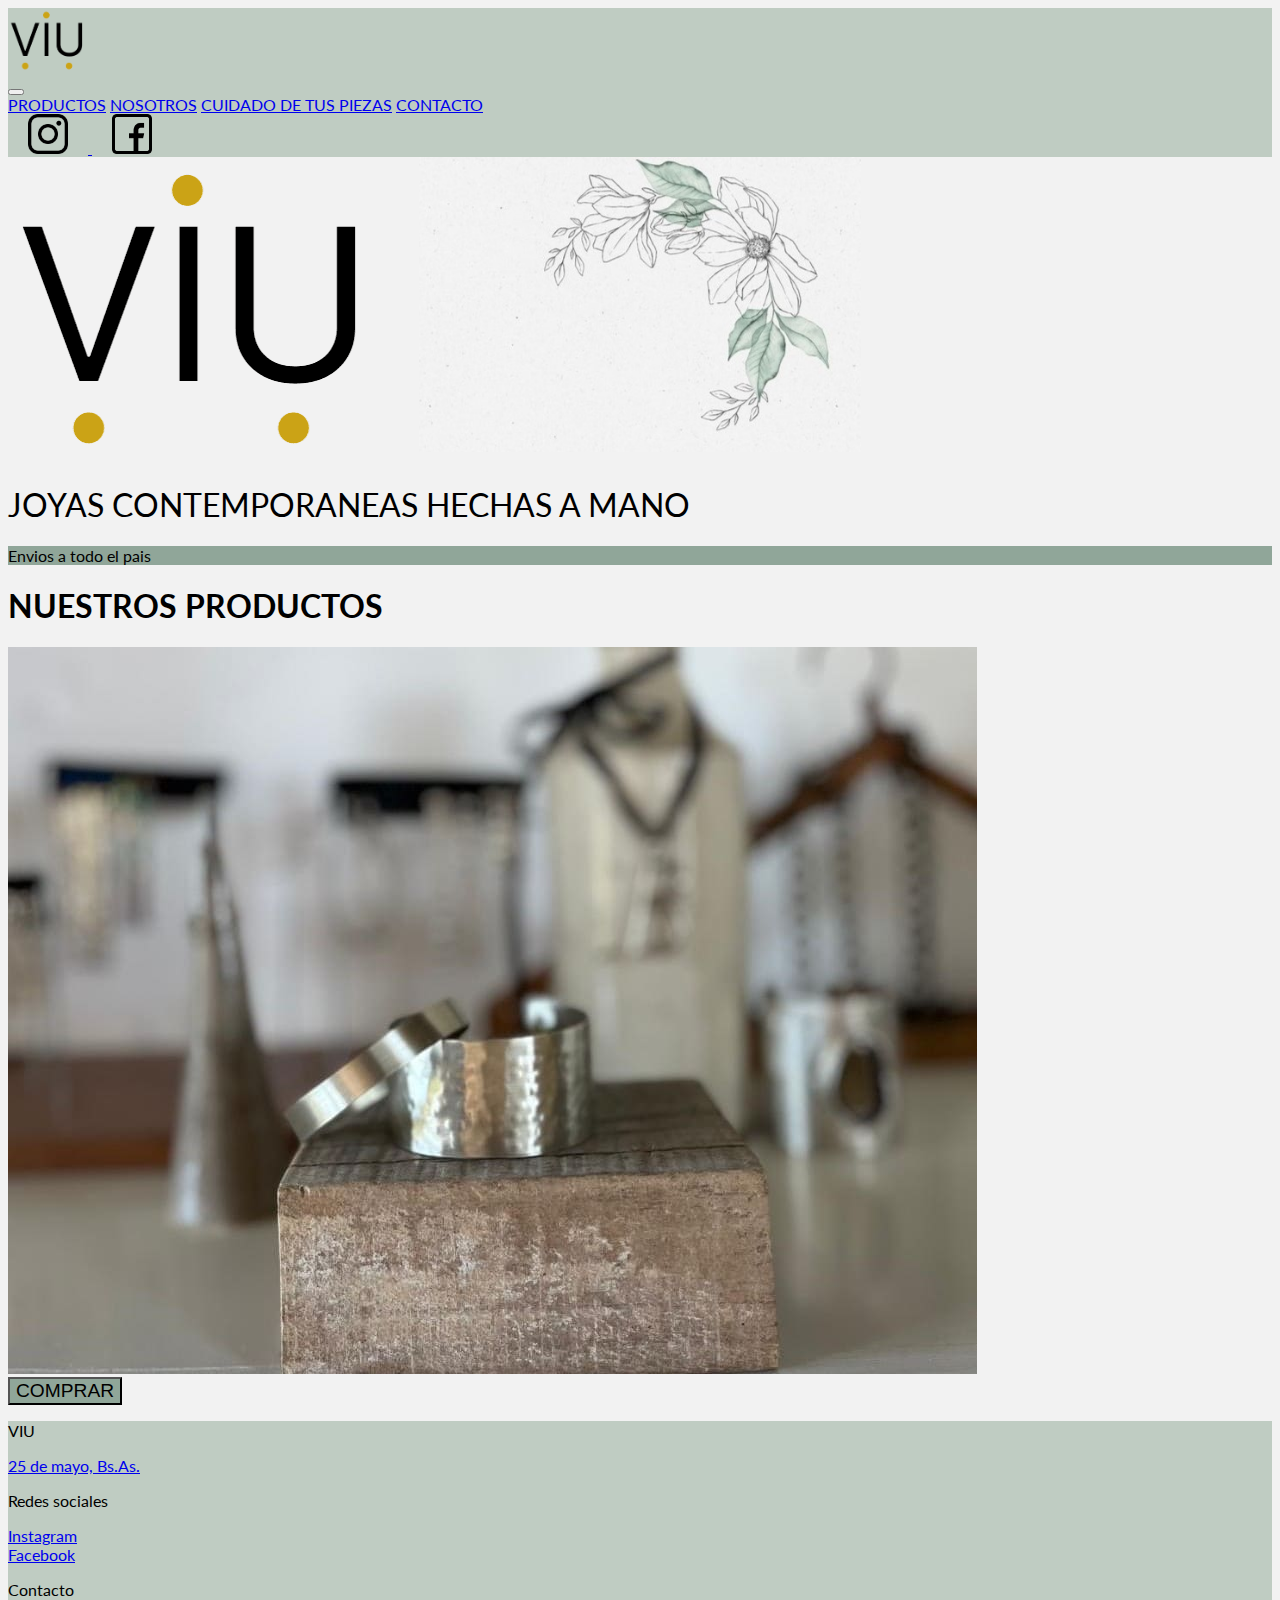
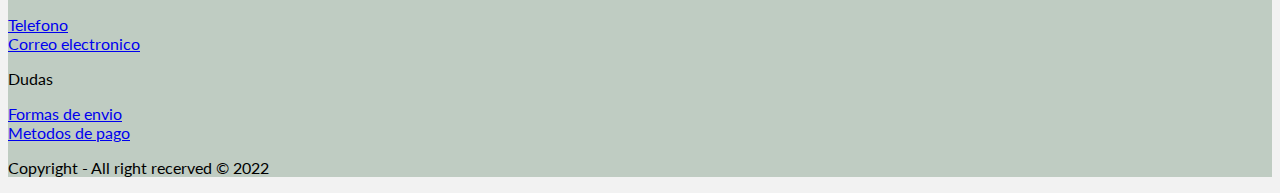
<file: index.html>
<!DOCTYPE html>
<html lang="en">
<head>
    <meta charset="UTF-8">
    <meta http-equiv="X-UA-Compatible" content="IE=edge">
    <meta name="viewport" content="width=device-width, initial-scale=1.0">
    <title>VIU</title>
    <link rel="shortcut icon" type="image/x-icon" href="./img/Pestaña.png">
    <meta name="description" content="tienda joyas">
    <meta name="keywords" content="joyas anillos collares aros alpaca pulseras brazalates">
    <link rel="preconnect" href="https://fonts.googleapis.com">
<link rel="preconnect" href="https://fonts.gstatic.com" crossorigin>
<link href="https://fonts.googleapis.com/css2?family=Lato&display=swap" rel="stylesheet">
    <link href="https://cdn.jsdelivr.net/npm/bootstrap@5.3.0-alpha1/dist/css/bootstrap.min.css" rel="stylesheet" integrity="sha384-GLhlTQ8iRABdZLl6O3oVMWSktQOp6b7In1Zl3/Jr59b6EGGoI1aFkw7cmDA6j6gD" crossorigin="anonymous">
    <link rel="stylesheet" href="https://cdnjs.cloudflare.com/ajax/libs/animate.css/4.1.1/animate.min.css">
    <link rel="stylesheet" href="./sass/main.css">
    
</head>
<body>
    <nav class="navbar navbar-expand-lg nav p-3">
        <div class="container-fluid">
          <div>
            <a class="navbar-brand" href="./index.html">
              <img src="./img/logoVIU.png" class="logoNav" alt="Logo">
            </a>
          </div>
          <button class="navbar-toggler" type="button" data-bs-toggle="collapse" data-bs-target="#navbarNavAltMarkup" aria-controls="navbarNavAltMarkup" aria-expanded="false" aria-label="Toggle navigation">
            <span class="navbar-toggler-icon"></span>
          </button>
          <div class="collapse navbar-collapse" id="navbarNavAltMarkup">
            <div class="navbar-nav">
              <a class="nav-link" href="./pages/productos.html">PRODUCTOS</a>
              <a class="nav-link" href="./pages/nosotros.html">NOSOTROS</a>
              <a class="nav-link" href="./pages/cuidados.html">CUIDADO DE TUS PIEZAS</a>
              <a class="nav-link" href="./pages/contacto.html">CONTACTO</a>
            </div>
          </div>
          <div class="d-flex align-items-center">
          
            <a href="https://www.instagram.com/viuvive/" target="_blank">
              <img src="./img/instagram.png" alt="instagram" class="logos">
            </a>
            
            
            <a href="https://www.facebook.com/viuvive" target="_blank">
              <img src="./img/facebook.png" alt="facebook" class="logos">
            </a>
          </div>

        </div>
      </nav>
      
      <main class="container-fluid main p-5">



          <div class="row justify-content-center">
              <img src="./img/logoVIU.png" class="img-fluid w-25 h-25 m-4" alt="Logo">
          </div>
        
          <div class="row p-3 pb-2 text-center">
            <h1 class="mx-auto mb-3">JOYAS CONTEMPORANEAS <span class="d-block">HECHAS A MANO</span></h1>
          </div>
          


        

      </main>

      <section class="container-fluid section p-5">
        <p class="h2 text-center">Envios a todo el pais</p>
      </section>

      <section class="fondo container-fluid p-5 align-items-center">
        <div class="row">

          <div class="col-sm-12 col-md-6 col-lg-6 d-flex align-items-center justify-content-center text-center">
            <h1>NUESTROS PRODUCTOS</h1>
          </div>

          <div class="col-sm-12 col-md-6 col-lg-6 d-flex align-items-center justify-content-center text-center">
            <a href="./pages/productos.html">
            <img src="./img/Brazalete.jpg" alt="Imagen de productos" class="img-fluid h-75 w-50 m-5 align-self-center rounded border border-secondary"> </a>
          </div>

        </div> 

          <div class="row">

            <div class="col-md-6 col-lg-6">

            </div>

            <div class="col-sm-12 col-md-6 col-lg-6 d-flex justify-content-center">
              <a href="https://www.instagram.com/viuvive/" target="_blank">
                <button type="button" class="btn section p-3 btn-custom">COMPRAR</button>
              </a>
            </div>

          </div>  

      </section>
      
      
     <footer class="footer">

      <div class="container-fluid">

        <div class="row p-5 pb-2">
          
          <div class="col-xs-12 col-md-6 col-lg-3">
            <p class="h3">VIU</p>   
            <div class="mb-2">
              <a class="text-secondary text-decoration-none" href="#">25 de mayo, Bs.As.</a>
            </div>    
          </div>


          <div class="col-xs-12 col-md-6 col-lg-3">
            <p class="h5 mb-3">Redes sociales</p>

              <div class="mb-2">
                <a class="text-secondary text-decoration-none" href="https://www.instagram.com/viuvive/" target="_blank">Instagram</a>
             </div>

              <div class="mb-2">
                <a class="text-secondary text-decoration-none" href="https://www.facebook.com/viuvive" target="_blank">Facebook</a>
              </div>       
          </div>
        
      
          <div class="col-xs-12 col-md-6 col-lg-3">
            <p class="h5 mb-3">Contacto</p>
            
              <div class="mb-2">
                  <a class="text-secondary text-decoration-none" href="#">Telefono</a>
              </div>
              
              <div class="mb-2">
                <a class="text-secondary text-decoration-none" href="#">Correo electronico</a>
              </div>

          </div>
      
          <div class="col-xs-12 col-md-6 col-lg-3">
            <p class="h5">Dudas</p>  

            <div class="mb-2">
              <a class="text-secondary text-decoration-none" href="./pages/contacto.html">Formas de envio</a>
            </div>

            <div class="mb-2">
              <a class="text-secondary text-decoration-none" href="./pages/contacto.html">Metodos de pago</a>
            </div>

          </div>

          <div class="col-xs-12 pt-4">
              <p class="text-center">Copyright - All right recerved © 2022 </p>
          </div>

        </div>  
      
      </div>

    </footer>

<script src="https://cdn.jsdelivr.net/npm/bootstrap@5.3.0-alpha1/dist/js/bootstrap.bundle.min.js" integrity="sha384-w76AqPfDkMBDXo30jS1Sgez6pr3x5MlQ1ZAGC+nuZB+EYdgRZgiwxhTBTkF7CXvN" crossorigin="anonymous"></script>    
</body>
</html>
</file>
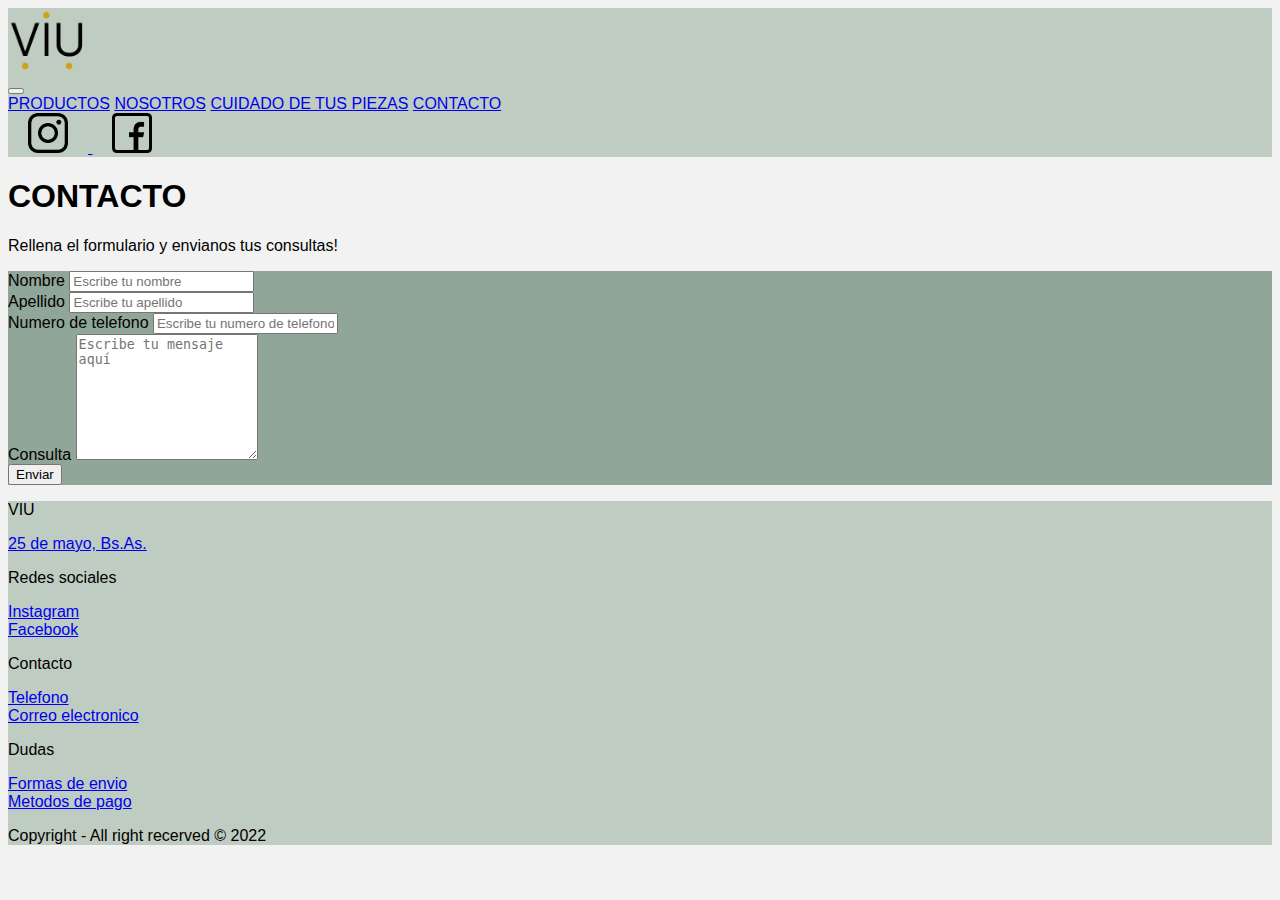
<file: pages/contacto.html>
<!DOCTYPE html>
<html lang="en">
<head>
    <meta charset="UTF-8">
    <meta http-equiv="X-UA-Compatible" content="IE=edge">
    <meta name="viewport" content="width=device-width, initial-scale=1.0">
    <link rel="shortcut icon" type="image/x-icon" href="../img/Pestaña.png">
    <title>VIU | CONTACTO</title>
    <meta name="description" content="pagina de contacto">
    <meta name="keywords" content="joyas anillos collares aros alpaca pulseras brazalates">
    <link href="https://cdn.jsdelivr.net/npm/bootstrap@5.3.0-alpha1/dist/css/bootstrap.min.css" rel="stylesheet" integrity="sha384-GLhlTQ8iRABdZLl6O3oVMWSktQOp6b7In1Zl3/Jr59b6EGGoI1aFkw7cmDA6j6gD" crossorigin="anonymous">
    <link rel="preconnect" href="https://fonts.googleapis.com">
    <link rel="preconnect" href="https://fonts.gstatic.com" crossorigin>
    <link href="https://fonts.googleapis.com/css2?family=Poppins:wght@100;300&display=swap" rel="stylesheet"> 
    <link rel="stylesheet" href="../sass/main.css">
    <link rel="stylesheet" href="https://cdnjs.cloudflare.com/ajax/libs/animate.css/4.1.1/animate.min.css"/>
</head>
<body class="fondo">

  <nav class="navbar navbar-expand-lg nav p-3">
    <div class="container-fluid">
      <div>
        <a class="navbar-brand" href="../index.html">
          <img src="../img/logoVIU.png" class="logoNav" alt="Logo">
        </a>
      </div>
      <button class="navbar-toggler" type="button" data-bs-toggle="collapse" data-bs-target="#navbarNavAltMarkup" aria-controls="navbarNavAltMarkup" aria-expanded="false" aria-label="Toggle navigation">
        <span class="navbar-toggler-icon"></span>
      </button>
      <div class="collapse navbar-collapse" id="navbarNavAltMarkup">
        <div class="navbar-nav">
          <a class="nav-link" href="../pages/productos.html">PRODUCTOS</a>
          <a class="nav-link" href="../pages/nosotros.html">NOSOTROS</a>
          <a class="nav-link" href="../pages/cuidados.html">CUIDADO DE TUS PIEZAS</a>
          <a class="nav-link" href="../pages/contacto.html">CONTACTO</a>
        </div>
      </div>
      <div class="d-flex align-items-center">
      
        <a href="https://www.instagram.com/viuvive/" target="_blank">
          <img src="../img/instagram.png" alt="instagram" class="logos">
        </a>
        
        
        <a href="https://www.facebook.com/viuvive" target="_blank">
          <img src="../img/facebook.png" alt="facebook" class="logos">
        </a>
      </div>
      
    </div>
  </nav>


   <header class="container-fluid">
      <h1 class="h1 text-center mt-5 pb-1 animate__animated animate__fadeInRightBig">CONTACTO</h1>
      <p class="h2 pb-2 text-center animate__animated animate__fadeInLeftBig">Rellena el formulario y envianos tus consultas!</p>
   </header>

   <section class="section p-4 container rounded-4 mb-5">
    <div>
      <form class="row">
        <div class="col-12 col-md-6">
          <div class="p-2">
            <label for="NameInput" class="form-label">Nombre</label>
            <input type="text" class="form-control" id="NameInput" placeholder="Escribe tu nombre" required>
          </div>
          <div class="p-2">
            <label for="LastnameInput" class="form-label">Apellido</label>
            <input type="text" class="form-control" id="LastnameInput" placeholder="Escribe tu apellido" required>
          </div>
          <div class="p-2">
            <label for="PhoneInput" class="form-label">Numero de telefono</label>
            <input type="tel" class="form-control" id="PhoneInput" placeholder="Escribe tu numero de telefono" required>
          </div>
        </div>
        <div class="col-12 col-md-6">
          <div class="p-2">
            <label for="MessageTextarea" class="form-label">Consulta</label>
            <textarea class="form-control" id="MessageTextarea" rows="8"
              placeholder="Escribe tu mensaje aquí"></textarea>
          </div>
        </div>
        <div class="text-center p-5">
          <button type="submit" class="btn btn-primary">Enviar</button>
        </div>
      </form>
    </div>
  </section>




 <footer class="footer">

    <div class="container-fluid">

      <div class="row p-5 pb-2">
        
        <div class="col-xs-12 col-md-6 col-lg-3">
          <p class="h3">VIU</p>   
          <div class="mb-2">
            <a class="text-secondary text-decoration-none" href="#">25 de mayo, Bs.As.</a>
          </div>    
        </div>


        <div class="col-xs-12 col-md-6 col-lg-3">
          <p class="h5 mb-3">Redes sociales</p>

            <div class="mb-2">
              <a class="text-secondary text-decoration-none" href="https://www.instagram.com/viuvive/" target="_blank">Instagram</a>
           </div>

            <div class="mb-2">
              <a class="text-secondary text-decoration-none" href="https://www.facebook.com/viuvive" target="_blank">Facebook</a>
            </div>       
        </div>
      
    
        <div class="col-xs-12 col-md-6 col-lg-3">
          <p class="h5 mb-3">Contacto</p>
          
            <div class="mb-2">
                <a class="text-secondary text-decoration-none" href="#">Telefono</a>
            </div>
            
            <div class="mb-2">
              <a class="text-secondary text-decoration-none" href="#">Correo electronico</a>
            </div>

        </div>
    
        <div class="col-xs-12 col-md-6 col-lg-3">
          <p class="h5">Dudas</p>  

          <div class="mb-2">
            <a class="text-secondary text-decoration-none" href="../pages/contacto.html">Formas de envio</a>
          </div>

          <div class="mb-2">
            <a class="text-secondary text-decoration-none" href="../pages/contacto.html">Metodos de pago</a>
          </div>

        </div>

        <div class="col-xs-12 pt-4">
            <p class="text-center">Copyright - All right recerved © 2022 </p>
        </div>

      </div>  
    
    </div>

  </footer>
 
<script src="https://cdn.jsdelivr.net/npm/bootstrap@5.3.0-alpha1/dist/js/bootstrap.bundle.min.js" integrity="sha384-w76AqPfDkMBDXo30jS1Sgez6pr3x5MlQ1ZAGC+nuZB+EYdgRZgiwxhTBTkF7CXvN" crossorigin="anonymous"></script>    
</body>
</html>
</file>
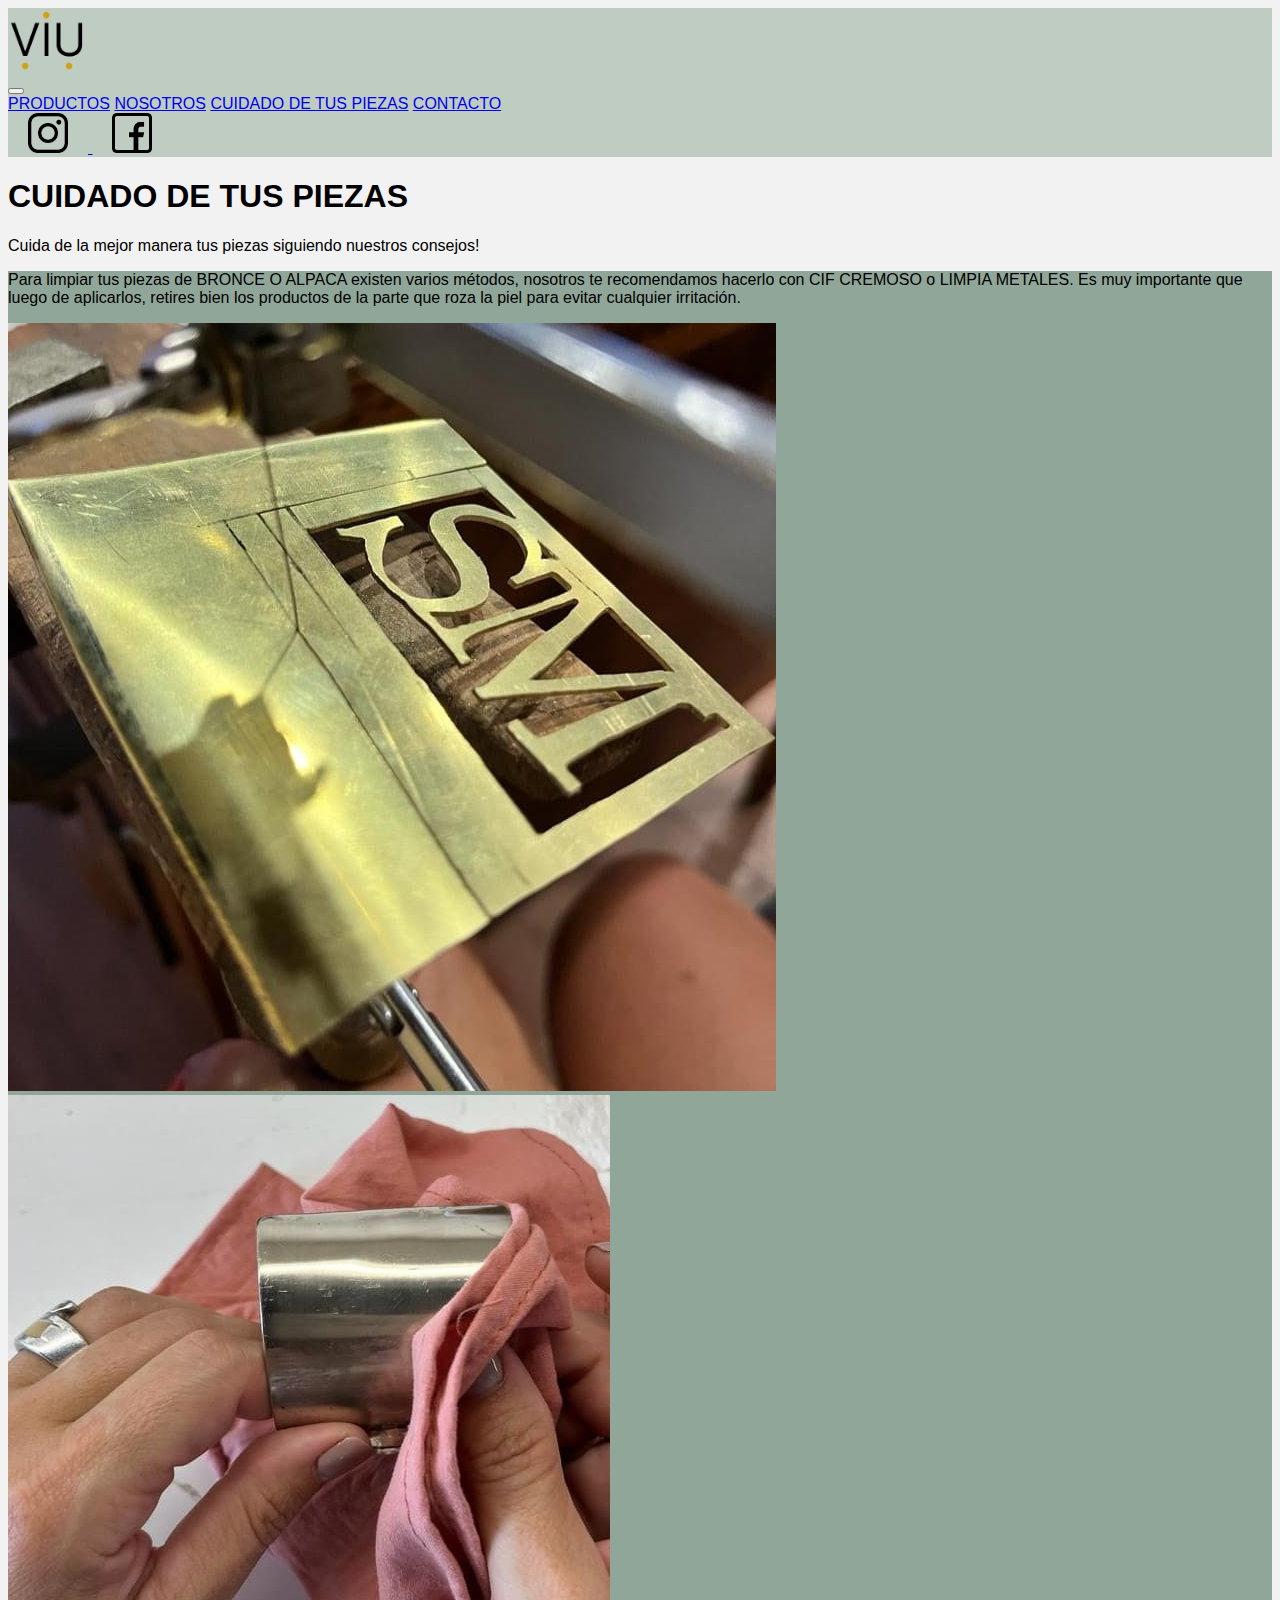
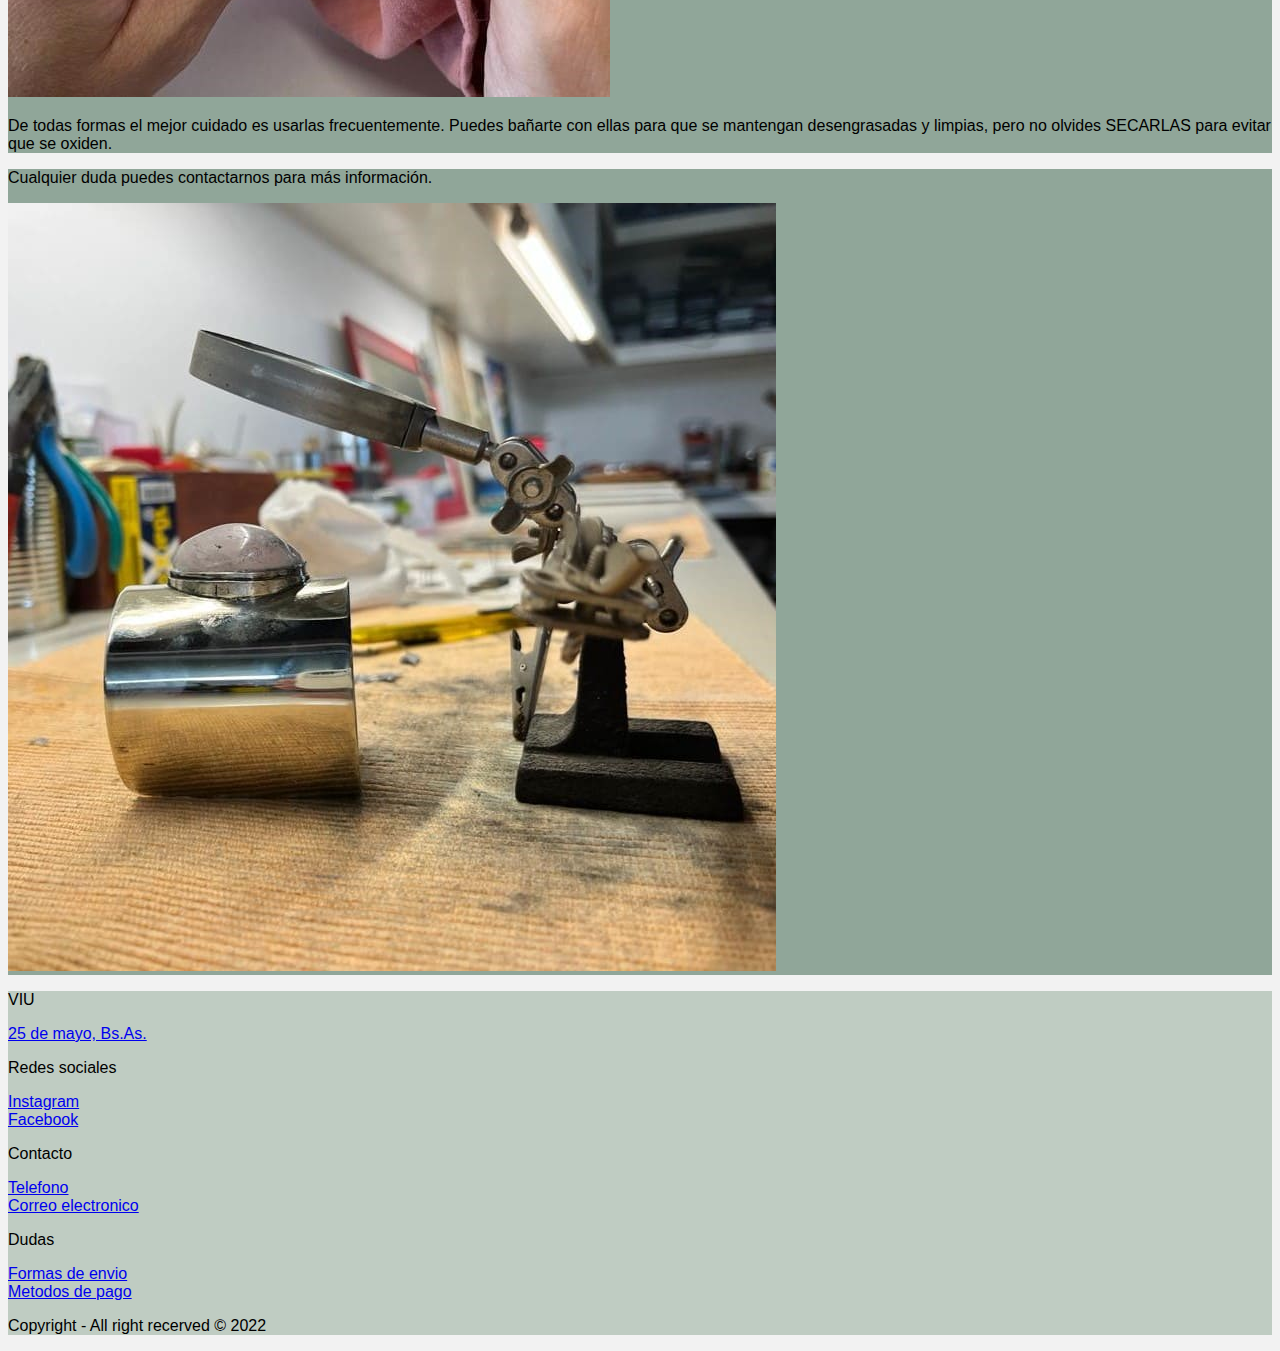
<file: pages/cuidados.html>
<!DOCTYPE html>
<html lang="en">
  <head>
    <meta charset="UTF-8">
    <meta http-equiv="X-UA-Compatible" content="IE=edge">
    <meta name="viewport" content="width=device-width, initial-scale=1.0">
    <link rel="shortcut icon" type="image/x-icon" href="../img/Pestaña.png">
    <title>VIU | CUIDADOS</title>
    <meta name="description" content="Cuidado personal de joyas">
    <meta name="keywords" content="joyas anillos collares aros alpaca pulseras brazalates">
    <link href="https://cdn.jsdelivr.net/npm/bootstrap@5.3.0-alpha1/dist/css/bootstrap.min.css" rel="stylesheet" integrity="sha384-GLhlTQ8iRABdZLl6O3oVMWSktQOp6b7In1Zl3/Jr59b6EGGoI1aFkw7cmDA6j6gD" crossorigin="anonymous">
    <link rel="preconnect" href="https://fonts.googleapis.com">
    <link rel="preconnect" href="https://fonts.gstatic.com" crossorigin>
    <link href="https://fonts.googleapis.com/css2?family=Poppins:wght@100;300&display=swap" rel="stylesheet"> 
    <link rel="stylesheet" href="../sass/main.css">
    <link rel="stylesheet" href="https://cdnjs.cloudflare.com/ajax/libs/animate.css/4.1.1/animate.min.css"/>
</head>
<body class="fondo">


  <nav class="navbar navbar-expand-lg nav p-3">
    <div class="container-fluid">
      <div>
        <a class="navbar-brand" href="../index.html">
          <img src="../img/logoVIU.png" class="logoNav" alt="Logo">
        </a>
      </div>
      <button class="navbar-toggler" type="button" data-bs-toggle="collapse" data-bs-target="#navbarNavAltMarkup" aria-controls="navbarNavAltMarkup" aria-expanded="false" aria-label="Toggle navigation">
        <span class="navbar-toggler-icon"></span>
      </button>
      <div class="collapse navbar-collapse" id="navbarNavAltMarkup">
        <div class="navbar-nav">
          <a class="nav-link" href="../pages/productos.html">PRODUCTOS</a>
          <a class="nav-link" href="../pages/nosotros.html">NOSOTROS</a>
          <a class="nav-link" href="../pages/cuidados.html">CUIDADO DE TUS PIEZAS</a>
          <a class="nav-link" href="../pages/contacto.html">CONTACTO</a>
        </div>
      </div>
      <div class="d-flex align-items-center">
      
        <a href="https://www.instagram.com/viuvive/" target="_blank">
          <img src="../img/instagram.png" alt="instagram" class="logos">
        </a>
        
        
        <a href="https://www.facebook.com/viuvive" target="_blank">
          <img src="../img/facebook.png" alt="facebook" class="logos">
        </a>
      </div>
      
    </div>
  </nav>

   <Main class="container-fluid">
      <h1 class="h1 text-center mt-5 animate__animated animate__fadeInRightBig">CUIDADO DE TUS PIEZAS</h1>
      <p class="h2 text-center animate__animated animate__fadeInLeftBig">Cuida de la mejor manera tus piezas siguiendo nuestros consejos!</p>
   </Main>


   <section class="container section py-4 mt-5 rounded-4">
    <div class="row">
      <div class="d-flex justify-content-center align-items-center col-md-8 col-sm-12">
        <p class="w-75 text-center">Para limpiar tus piezas de BRONCE O ALPACA existen varios métodos, nosotros te recomendamos hacerlo con CIF CREMOSO o LIMPIA METALES. Es muy importante que luego de aplicarlos, retires bien los productos de la parte que roza la piel para evitar cualquier irritación.</p>
      </div>

      <div class="col-md-4 col-sm-12 d-flex justify-content-center">
        <img src="../img/cuidado.jpg" class="w-50 h-100" alt="">
      </div>
    </div>
  </section>

  <section class="container section py-4 mt-5 rounded-4">
    <div class="row">

      <div class="col-md-4 col-sm-12 d-flex justify-content-center">
        <img src="../img/cuidado2.jpg" class="w-50 h-100" alt="">
      </div>

      <div class="d-flex justify-content-center align-items-center col-md-8 col-sm-12">
          <p class="w-75 text-center">De todas formas el mejor cuidado es usarlas frecuentemente. Puedes bañarte con ellas para que se mantengan desengrasadas y limpias, pero no olvides SECARLAS para evitar que se oxiden.</p>
      </div>

    </div>  
  </section>

  <section class="container section py-4 mt-5 rounded-4">
    <div class="row">
      <div class="d-flex justify-content-center align-items-center col-md-8 col-sm-12">
        <p class="w-75 text-center">Cualquier duda puedes contactarnos para más información.</p>
      </div>

      <div class="col-md-4 col-sm-12 d-flex justify-content-center">
        <img src="../img/cuidado 3.jpg" class="w-50 h-100" alt="">
      </div>
    </div>
  </section>

















      





  <footer class="footer mt-5">

    <div class="container-fluid">

      <div class="row p-5 pb-2">
        
        <div class="col-xs-12 col-md-6 col-lg-3">
          <p class="h3">VIU</p>   
          <div class="mb-2">
            <a class="text-secondary text-decoration-none" href="#">25 de mayo, Bs.As.</a>
          </div>    
        </div>


        <div class="col-xs-12 col-md-6 col-lg-3">
          <p class="h5 mb-3">Redes sociales</p>

            <div class="mb-2">
              <a class="text-secondary text-decoration-none" href="https://www.instagram.com/viuvive/" target="_blank">Instagram</a>
           </div>

            <div class="mb-2">
              <a class="text-secondary text-decoration-none" href="https://www.facebook.com/viuvive" target="_blank">Facebook</a>
            </div>       
        </div>
      
    
        <div class="col-xs-12 col-md-6 col-lg-3">
          <p class="h5 mb-3">Contacto</p>
          
            <div class="mb-2">
                <a class="text-secondary text-decoration-none" href="#">Telefono</a>
            </div>
            
            <div class="mb-2">
              <a class="text-secondary text-decoration-none" href="#">Correo electronico</a>
            </div>

        </div>
    
        <div class="col-xs-12 col-md-6 col-lg-3">
          <p class="h5">Dudas</p>  

          <div class="mb-2">
            <a class="text-secondary text-decoration-none" href="../pages/contacto.html">Formas de envio</a>
          </div>

          <div class="mb-2">
            <a class="text-secondary text-decoration-none" href="../pages/contacto.html">Metodos de pago</a>
          </div>

        </div>

        <div class="col-xs-12 pt-4">
            <p class="text-center">Copyright - All right recerved © 2022 </p>
        </div>

      </div>  
    
    </div>

  </footer>
     
    <script src="https://cdn.jsdelivr.net/npm/bootstrap@5.3.0-alpha1/dist/js/bootstrap.bundle.min.js" integrity="sha384-w76AqPfDkMBDXo30jS1Sgez6pr3x5MlQ1ZAGC+nuZB+EYdgRZgiwxhTBTkF7CXvN" crossorigin="anonymous"></script>    
    </body>
    </html>
</file>
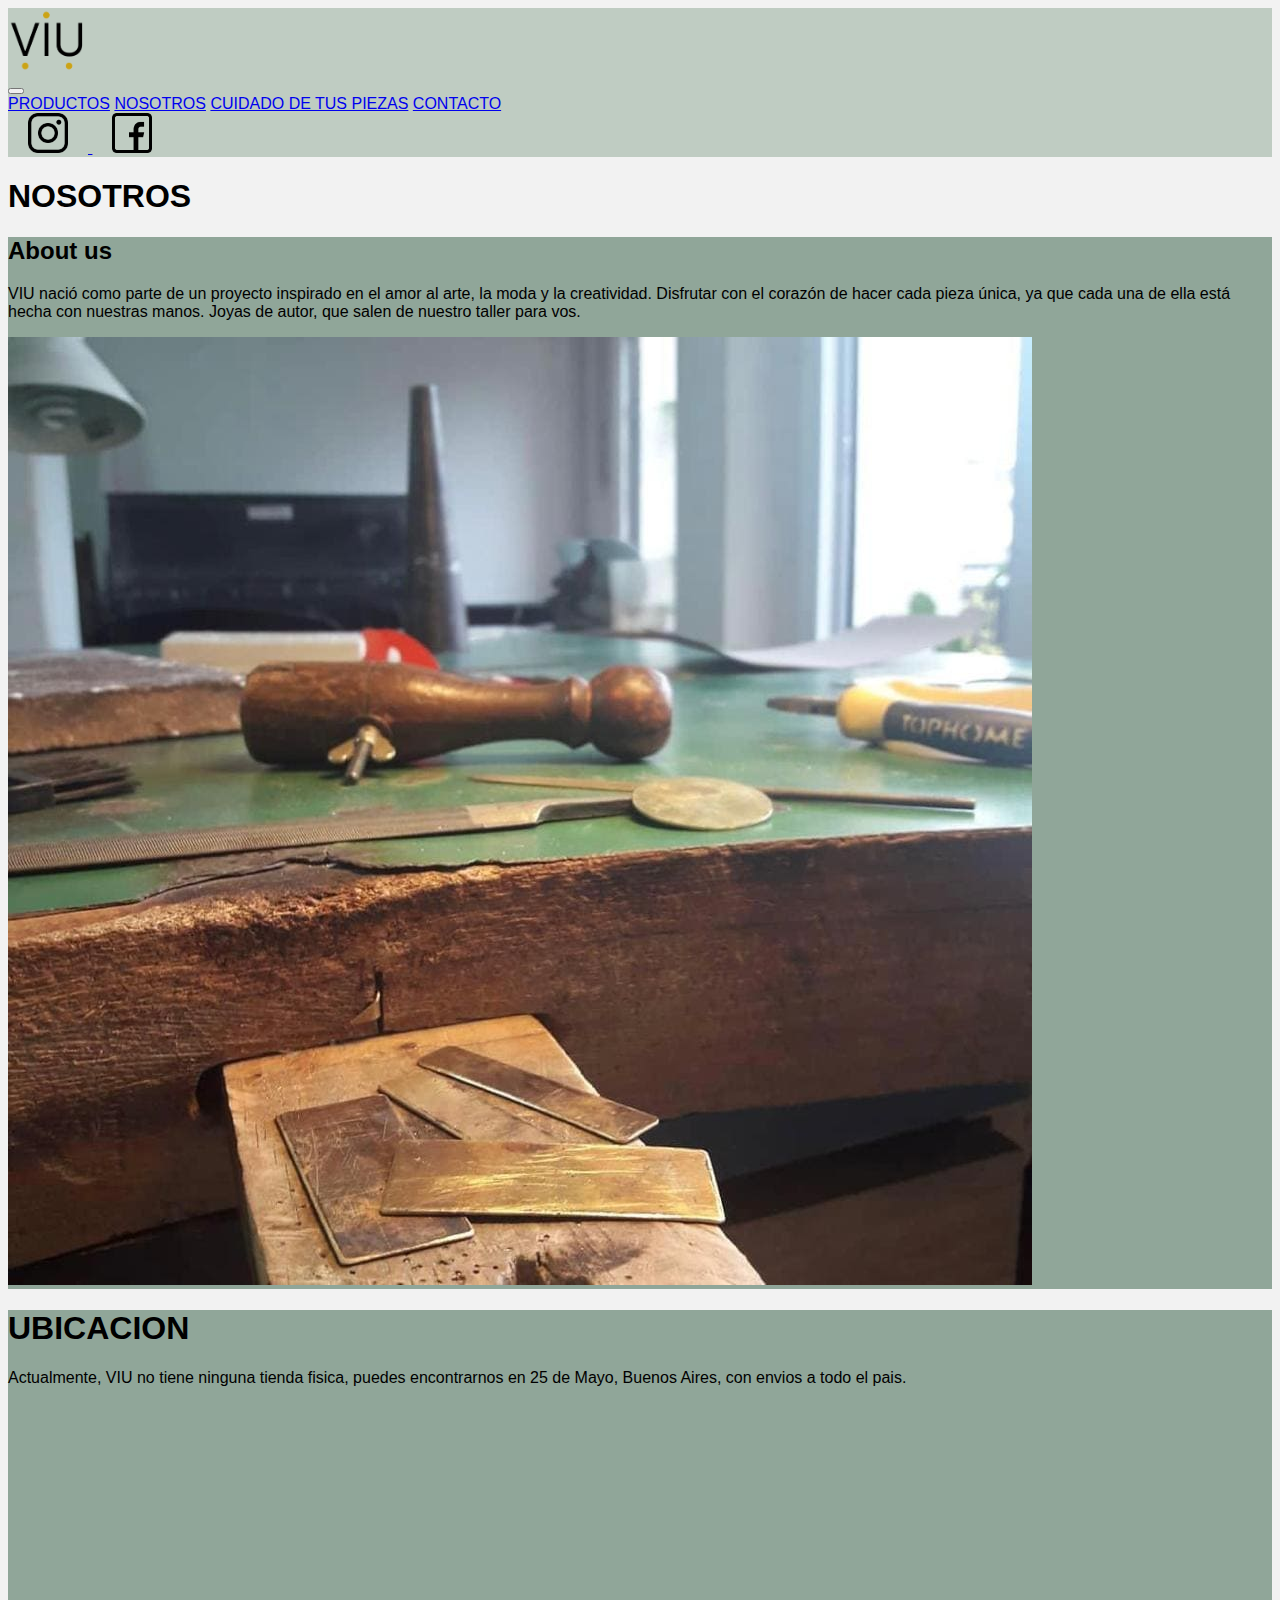
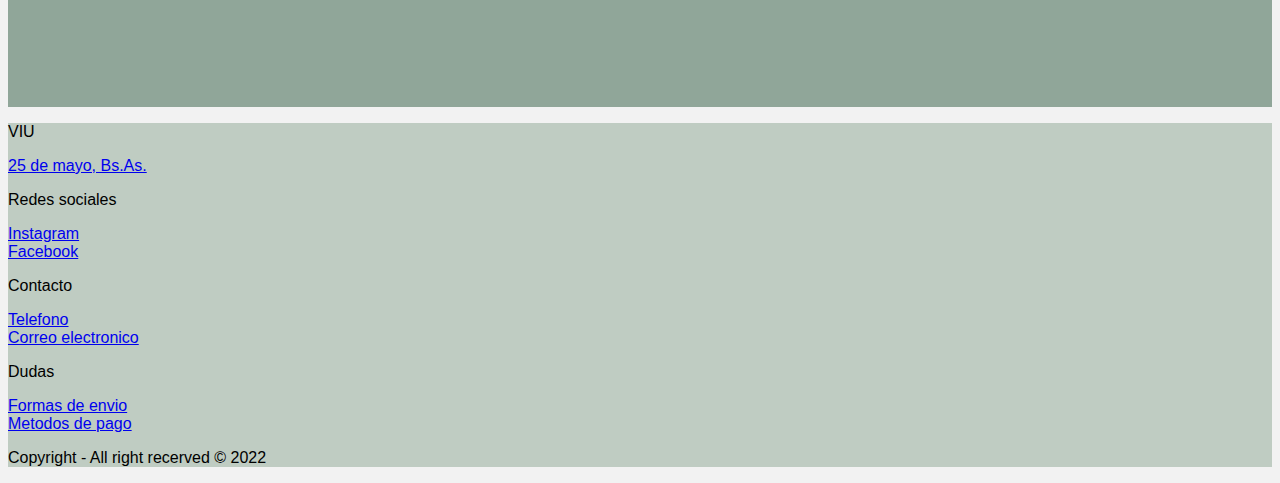
<file: pages/nosotros.html>
<!DOCTYPE html>
<html lang="en">
  <head>
    <meta charset="UTF-8">
    <meta http-equiv="X-UA-Compatible" content="IE=edge">
    <meta name="viewport" content="width=device-width, initial-scale=1.0">
    <link rel="shortcut icon" type="image/x-icon" href="../img/Pestaña.png">
    <title>VIU | NOSOTROS</title>
    <meta name="description" content="Sobre nosotros">
    <meta name="keywords" content="joyas anillos collares aros alpaca pulseras brazalates">
    <link href="https://cdn.jsdelivr.net/npm/bootstrap@5.3.0-alpha1/dist/css/bootstrap.min.css" rel="stylesheet" integrity="sha384-GLhlTQ8iRABdZLl6O3oVMWSktQOp6b7In1Zl3/Jr59b6EGGoI1aFkw7cmDA6j6gD" crossorigin="anonymous">
    <link rel="preconnect" href="https://fonts.googleapis.com">
    <link rel="preconnect" href="https://fonts.gstatic.com" crossorigin>
    <link href="https://fonts.googleapis.com/css2?family=Poppins:wght@100;300&display=swap" rel="stylesheet"> 
    <link rel="stylesheet" href="../sass/main.css">
    <link rel="stylesheet" href="https://cdnjs.cloudflare.com/ajax/libs/animate.css/4.1.1/animate.min.css"/>
</head>
<body class="fondo">


  <nav class="navbar navbar-expand-lg nav p-3">
    <div class="container-fluid">
      <div>
        <a class="navbar-brand" href="../index.html">
          <img src="../img/logoVIU.png" class="logoNav" alt="Logo">
        </a>
      </div>
      <button class="navbar-toggler" type="button" data-bs-toggle="collapse" data-bs-target="#navbarNavAltMarkup" aria-controls="navbarNavAltMarkup" aria-expanded="false" aria-label="Toggle navigation">
        <span class="navbar-toggler-icon"></span>
      </button>
      <div class="collapse navbar-collapse" id="navbarNavAltMarkup">
        <div class="navbar-nav">
          <a class="nav-link" href="../pages/productos.html">PRODUCTOS</a>
          <a class="nav-link" href="../pages/nosotros.html">NOSOTROS</a>
          <a class="nav-link" href="../pages/cuidados.html">CUIDADO DE TUS PIEZAS</a>
          <a class="nav-link" href="../pages/contacto.html">CONTACTO</a>
        </div>
      </div>
      <div class="d-flex align-items-center">
      
        <a href="https://www.instagram.com/viuvive/" target="_blank">
          <img src="../img/instagram.png" alt="instagram" class="logos">
        </a>
        
        
        <a href="https://www.facebook.com/viuvive" target="_blank">
          <img src="../img/facebook.png" alt="facebook" class="logos">
        </a>
      </div>
      
    </div>
  </nav>

   <main class="container-fluid">
    <h1 class="text-center h1 my-5 animate__animated animate__fadeInRightBig">NOSOTROS</h1>
   </main>

   <section class="container-fluid section mb-5">
    <div class="row">
      <div class="col-md-6 col-sm-12 d-flex align-items-center flex-column p-4 mt-5">
        <h2 class="h2 text-center">About us</h2>
        <p class="h5 text-center">VIU nació como parte de un proyecto inspirado en el amor al arte, la moda y la creatividad. Disfrutar con el corazón de hacer cada pieza única, ya que cada una de ella está hecha con nuestras manos. Joyas de autor, que salen de nuestro taller para vos.</p>
      </div>

      <div class="col-md-6 col-sm-12 d-flex justify-content-center">
        <img src="../img/conocenos.jpg" alt="" class="w-50 h-100 p-3">
      </div>
    </div>
  </section>




  <section class="container section rounded-3 p-4 mb-5">
    <div>
      <h1 class="h1 text-center">UBICACION</h1>
      <p class="text-center">Actualmente, VIU no tiene ninguna tienda fisica, puedes encontrarnos en 25 de Mayo, Buenos Aires, con envios a todo el pais.</p>
    </div>

    <div class="d-flex justify-content-center">
      <iframe src="https://www.google.com/maps/embed?pb=!1m18!1m12!1m3!1d26008.64938921391!2d-60.178793061974616!3d-35.428019136244004!2m3!1f0!2f0!3f0!3m2!1i1024!2i768!4f13.1!3m3!1m2!1s0x95be605510d79c8d%3A0x445f1c5216519840!2sVeinticinco%20de%20Mayo%2C%20Provincia%20de%20Buenos%20Aires%2C%20Argentina!5e0!3m2!1ses-419!2ses!4v1679602928159!5m2!1ses-419!2ses" width="500" height="300" style="border:0;" allowfullscreen="" loading="lazy" referrerpolicy="no-referrer-when-downgrade"></iframe>
    </div>
  </section>

   <footer class="footer">

    <div class="container-fluid">

      <div class="row p-5 pb-2">
        
        <div class="col-xs-12 col-md-6 col-lg-3">
          <p class="h3">VIU</p>   
          <div class="mb-2">
            <a class="text-secondary text-decoration-none" href="#">25 de mayo, Bs.As.</a>
          </div>    
        </div>


        <div class="col-xs-12 col-md-6 col-lg-3">
          <p class="h5 mb-3">Redes sociales</p>

            <div class="mb-2">
              <a class="text-secondary text-decoration-none" href="https://www.instagram.com/viuvive/" target="_blank">Instagram</a>
           </div>

            <div class="mb-2">
              <a class="text-secondary text-decoration-none" href="https://www.facebook.com/viuvive" target="_blank">Facebook</a>
            </div>       
        </div>
      
    
        <div class="col-xs-12 col-md-6 col-lg-3">
          <p class="h5 mb-3">Contacto</p>
          
            <div class="mb-2">
                <a class="text-secondary text-decoration-none" href="#">Telefono</a>
            </div>
            
            <div class="mb-2">
              <a class="text-secondary text-decoration-none" href="#">Correo electronico</a>
            </div>

        </div>
    
        <div class="col-xs-12 col-md-6 col-lg-3">
          <p class="h5">Dudas</p>  

          <div class="mb-2">
            <a class="text-secondary text-decoration-none" href="../pages/contacto.html">Formas de envio</a>
          </div>

          <div class="mb-2">
            <a class="text-secondary text-decoration-none" href="../pages/contacto.html">Metodos de pago</a>
          </div>

        </div>

        <div class="col-xs-12 pt-4">
            <p class="text-center">Copyright - All right recerved © 2022 </p>
        </div>

      </div>  
    
    </div>

  </footer>
 
<script src="https://cdn.jsdelivr.net/npm/bootstrap@5.3.0-alpha1/dist/js/bootstrap.bundle.min.js" integrity="sha384-w76AqPfDkMBDXo30jS1Sgez6pr3x5MlQ1ZAGC+nuZB+EYdgRZgiwxhTBTkF7CXvN" crossorigin="anonymous"></script>    
</body>
</html>
</file>
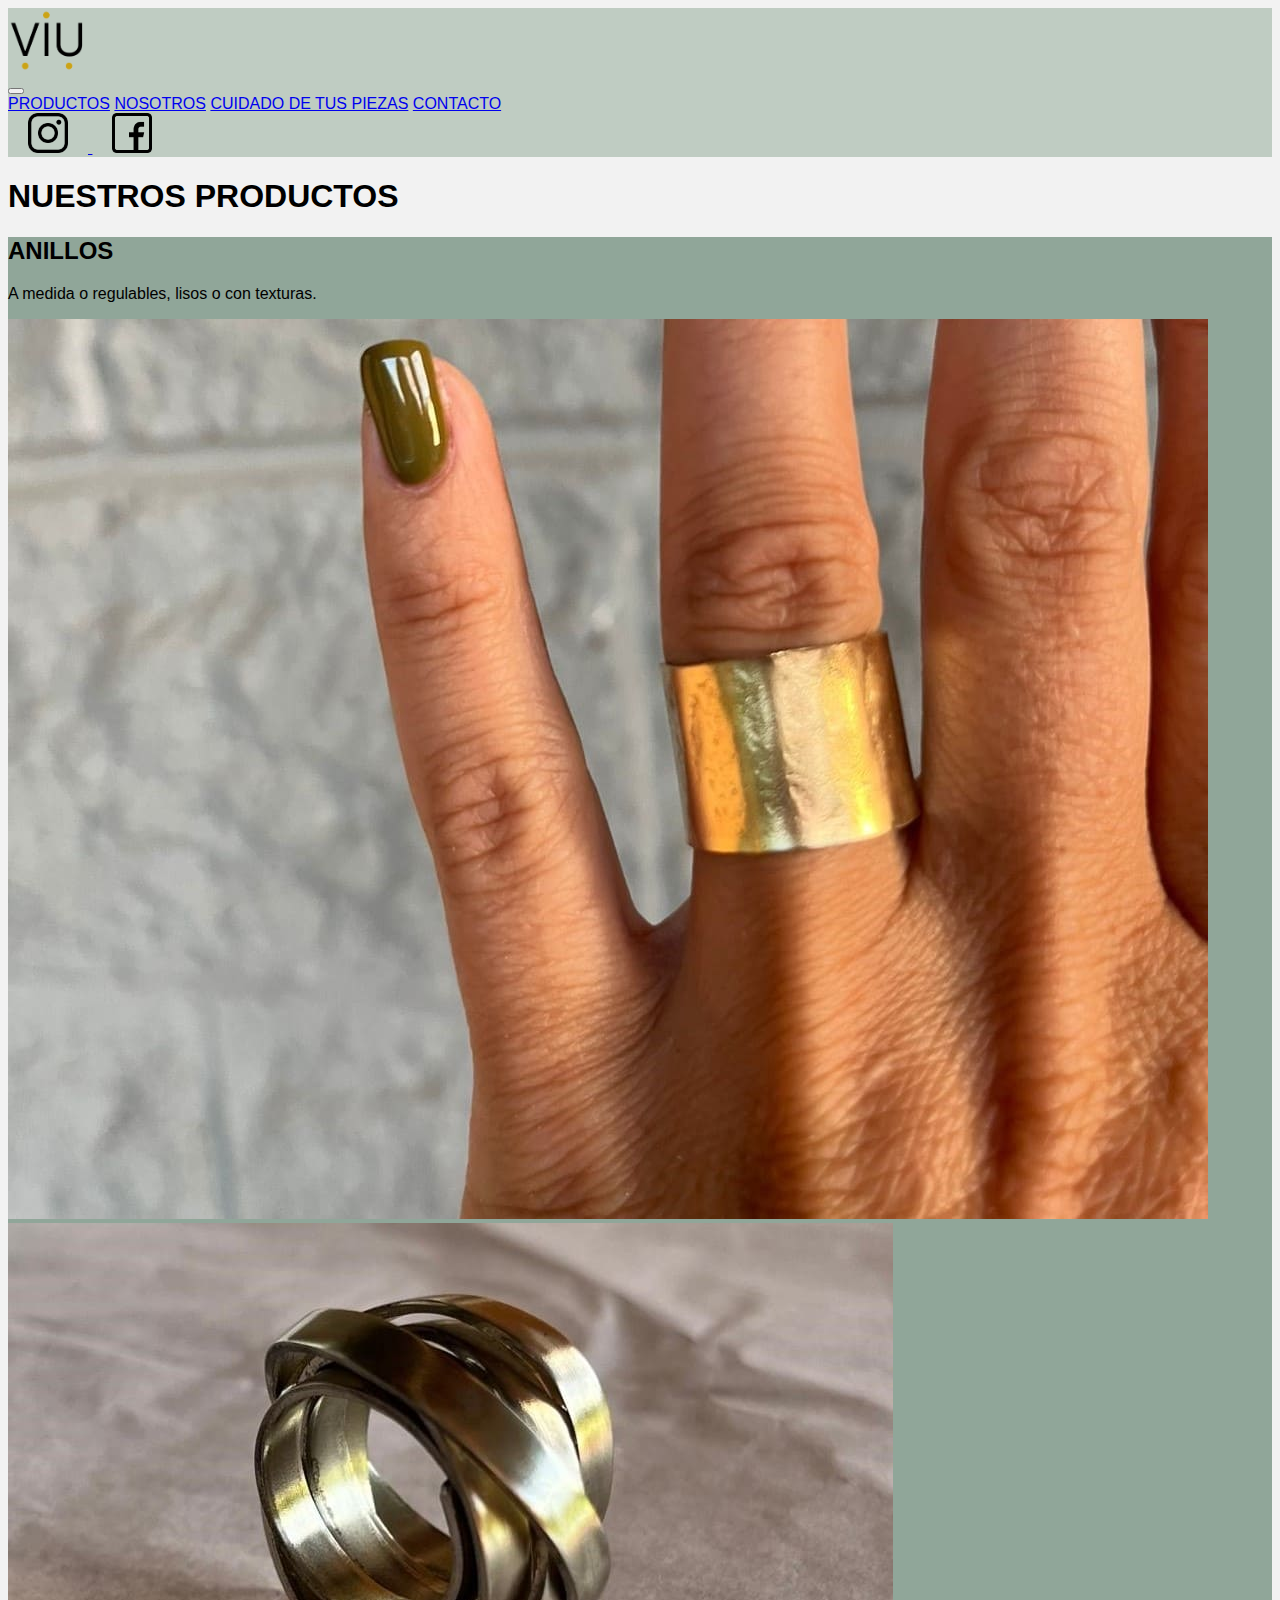
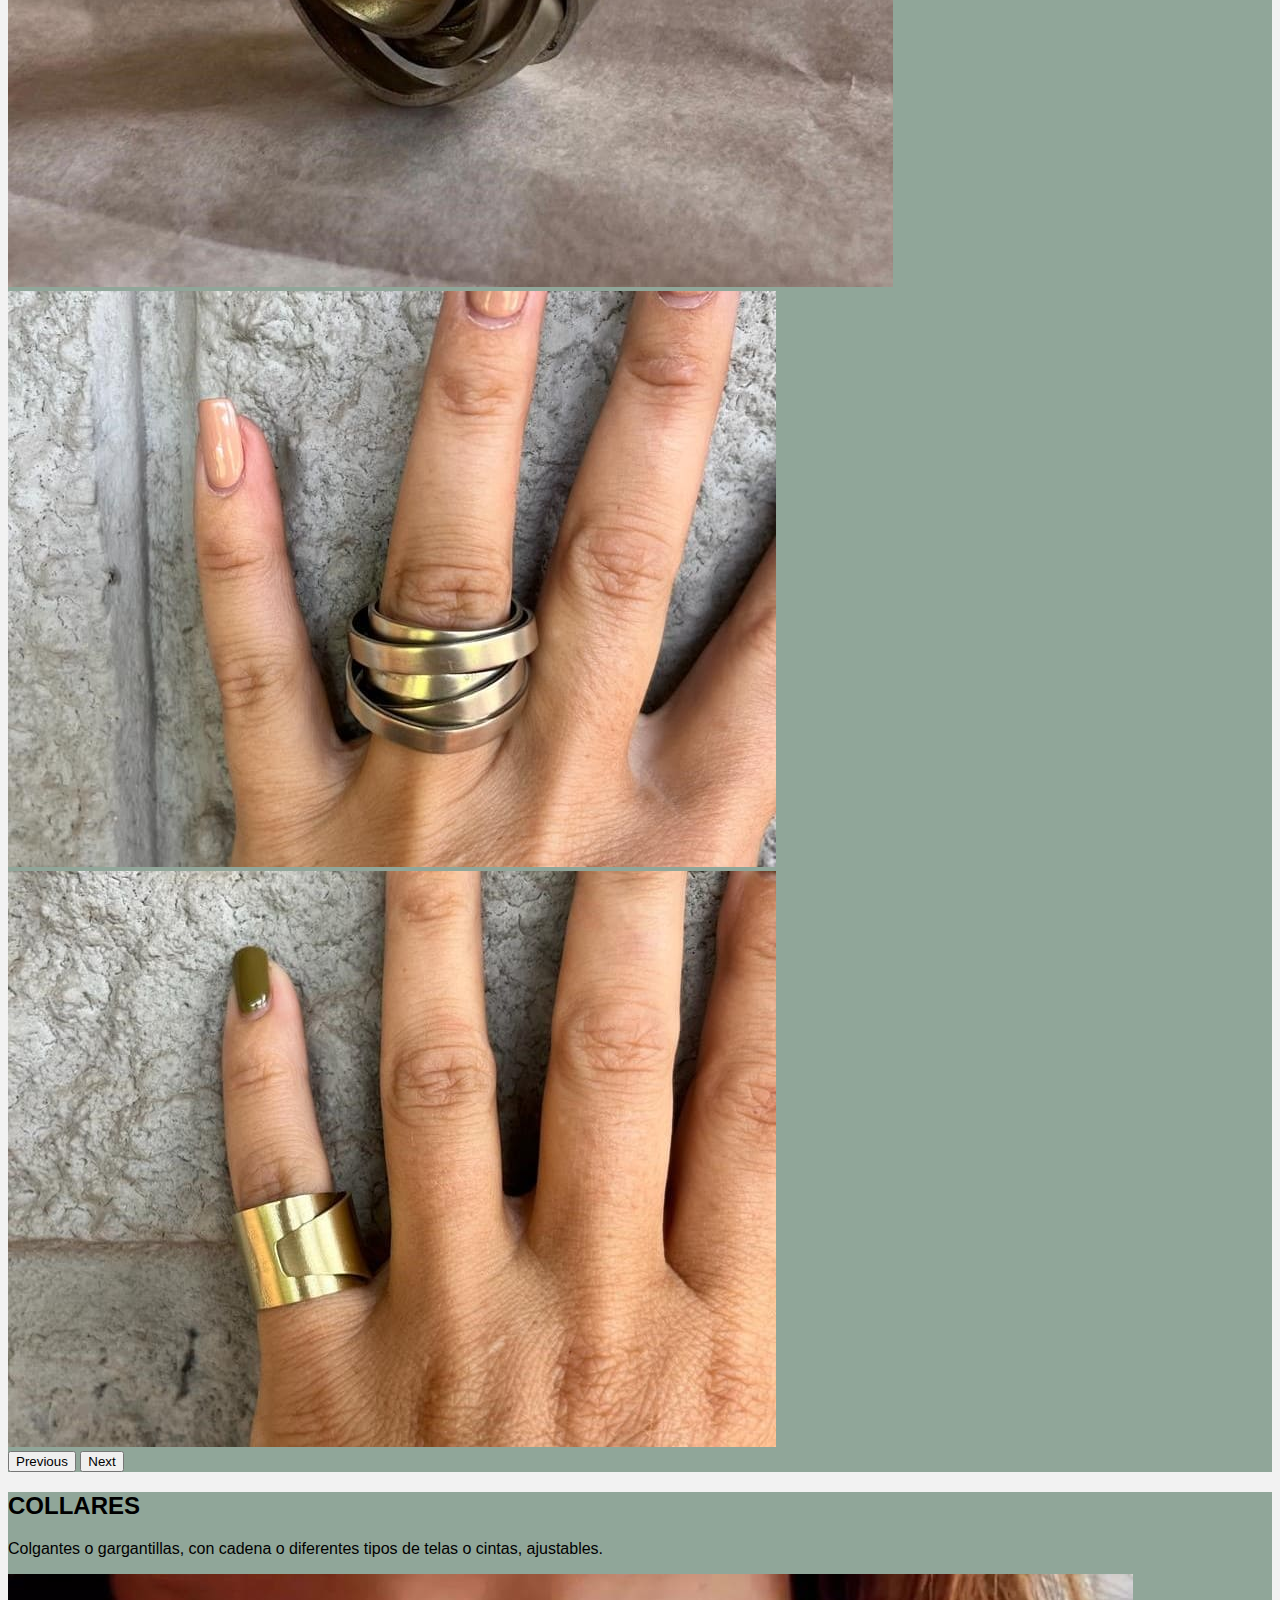
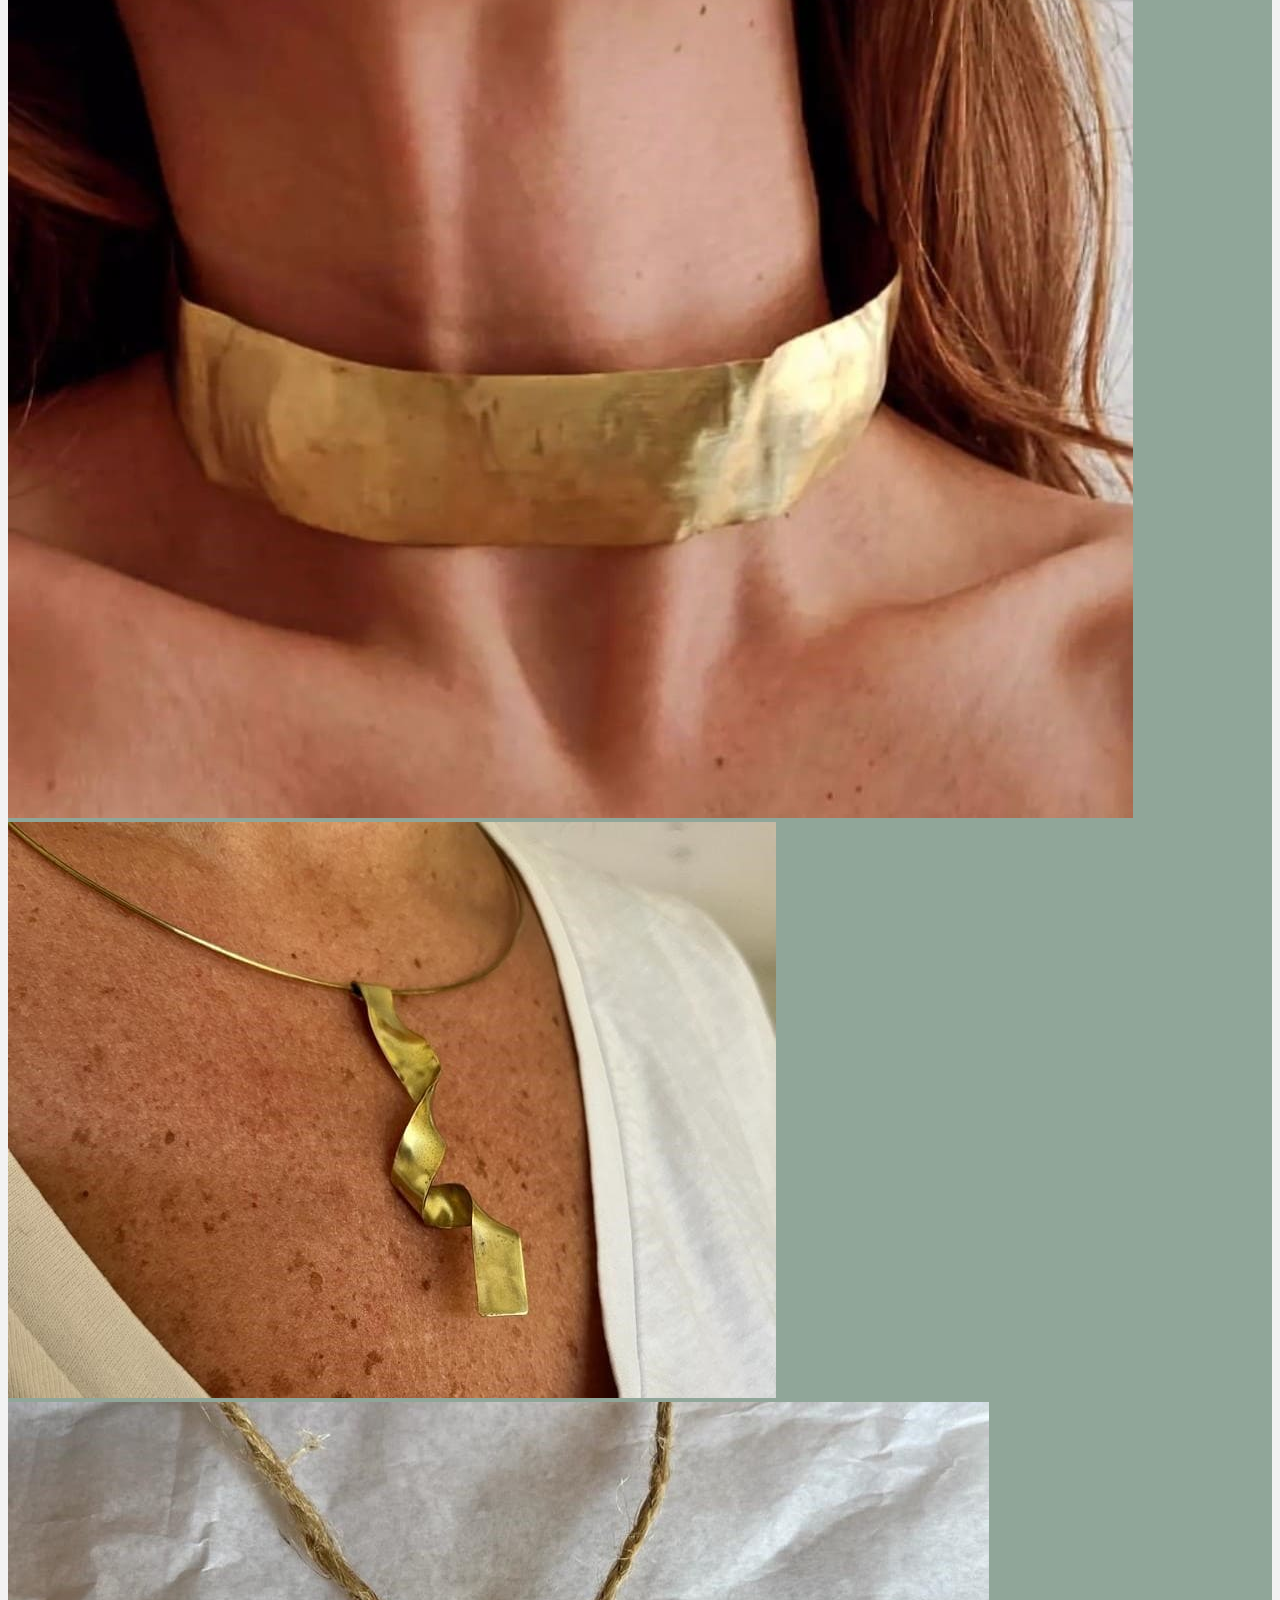
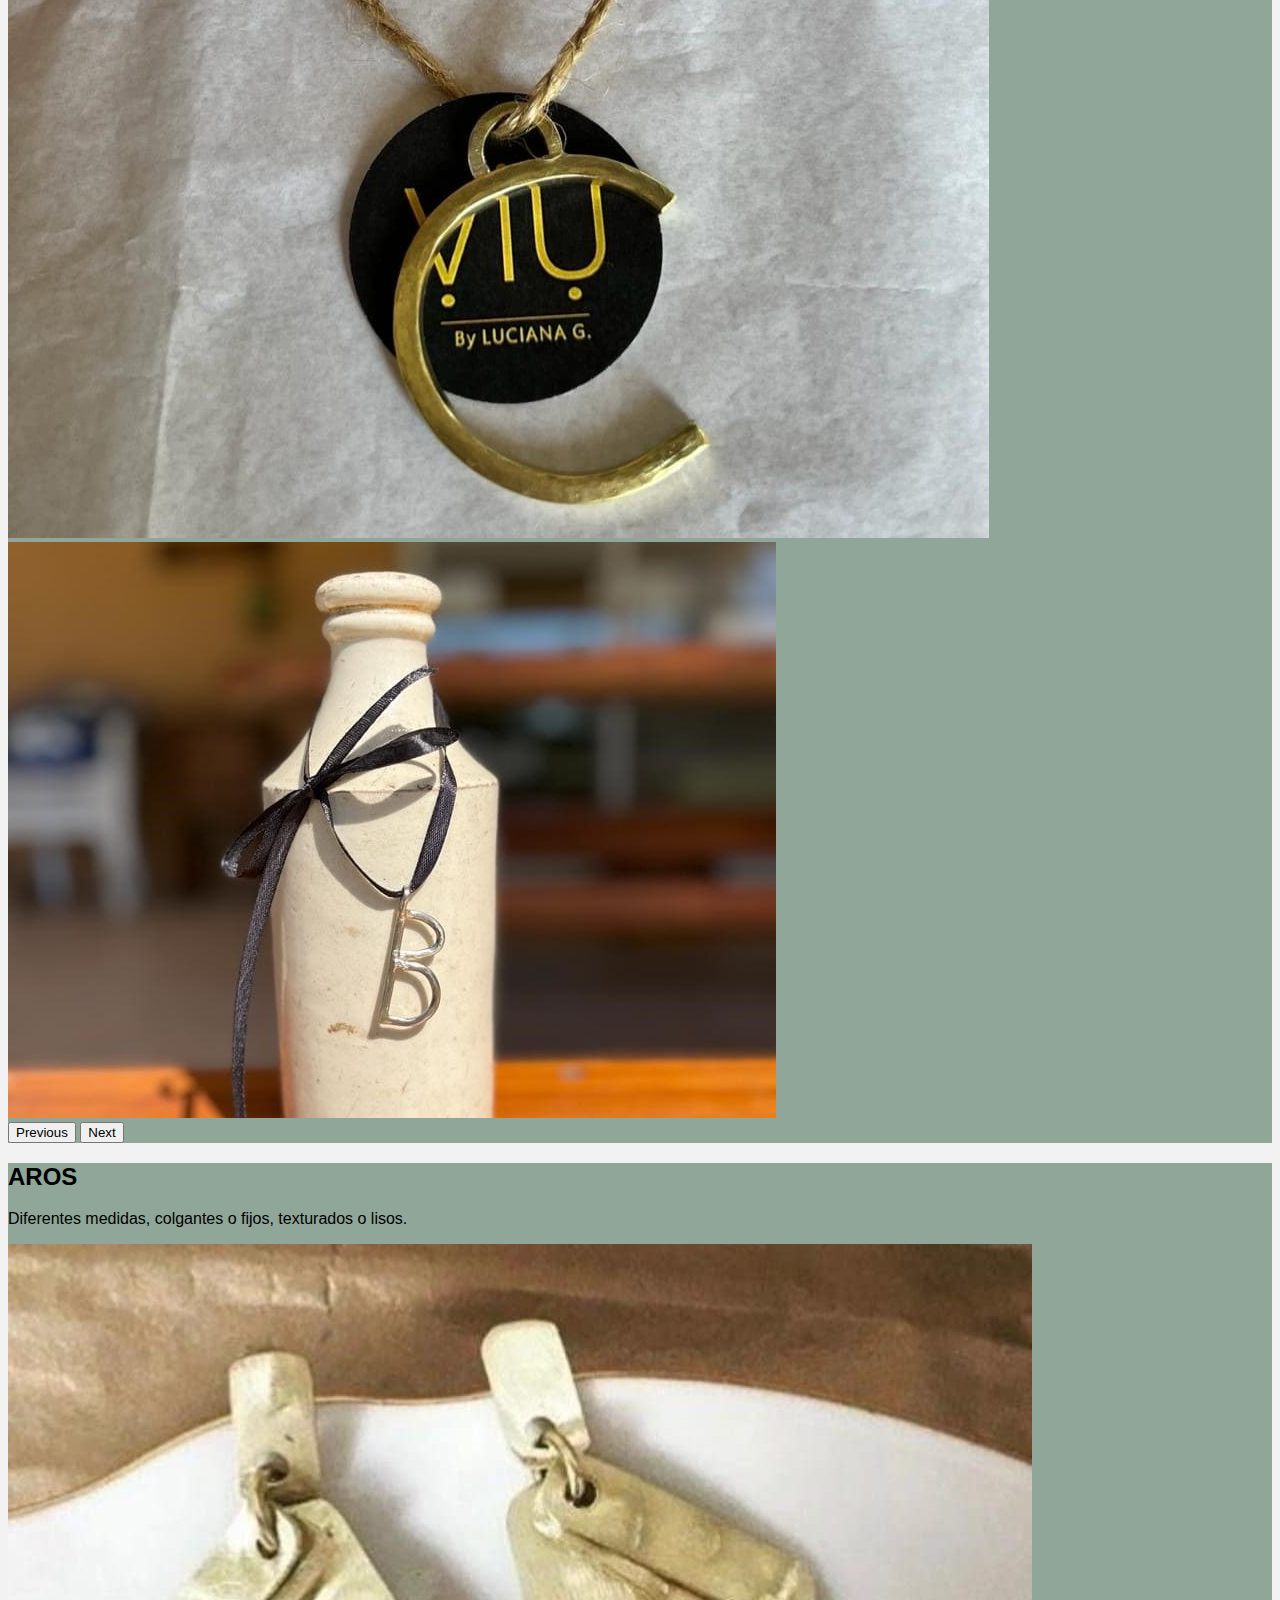
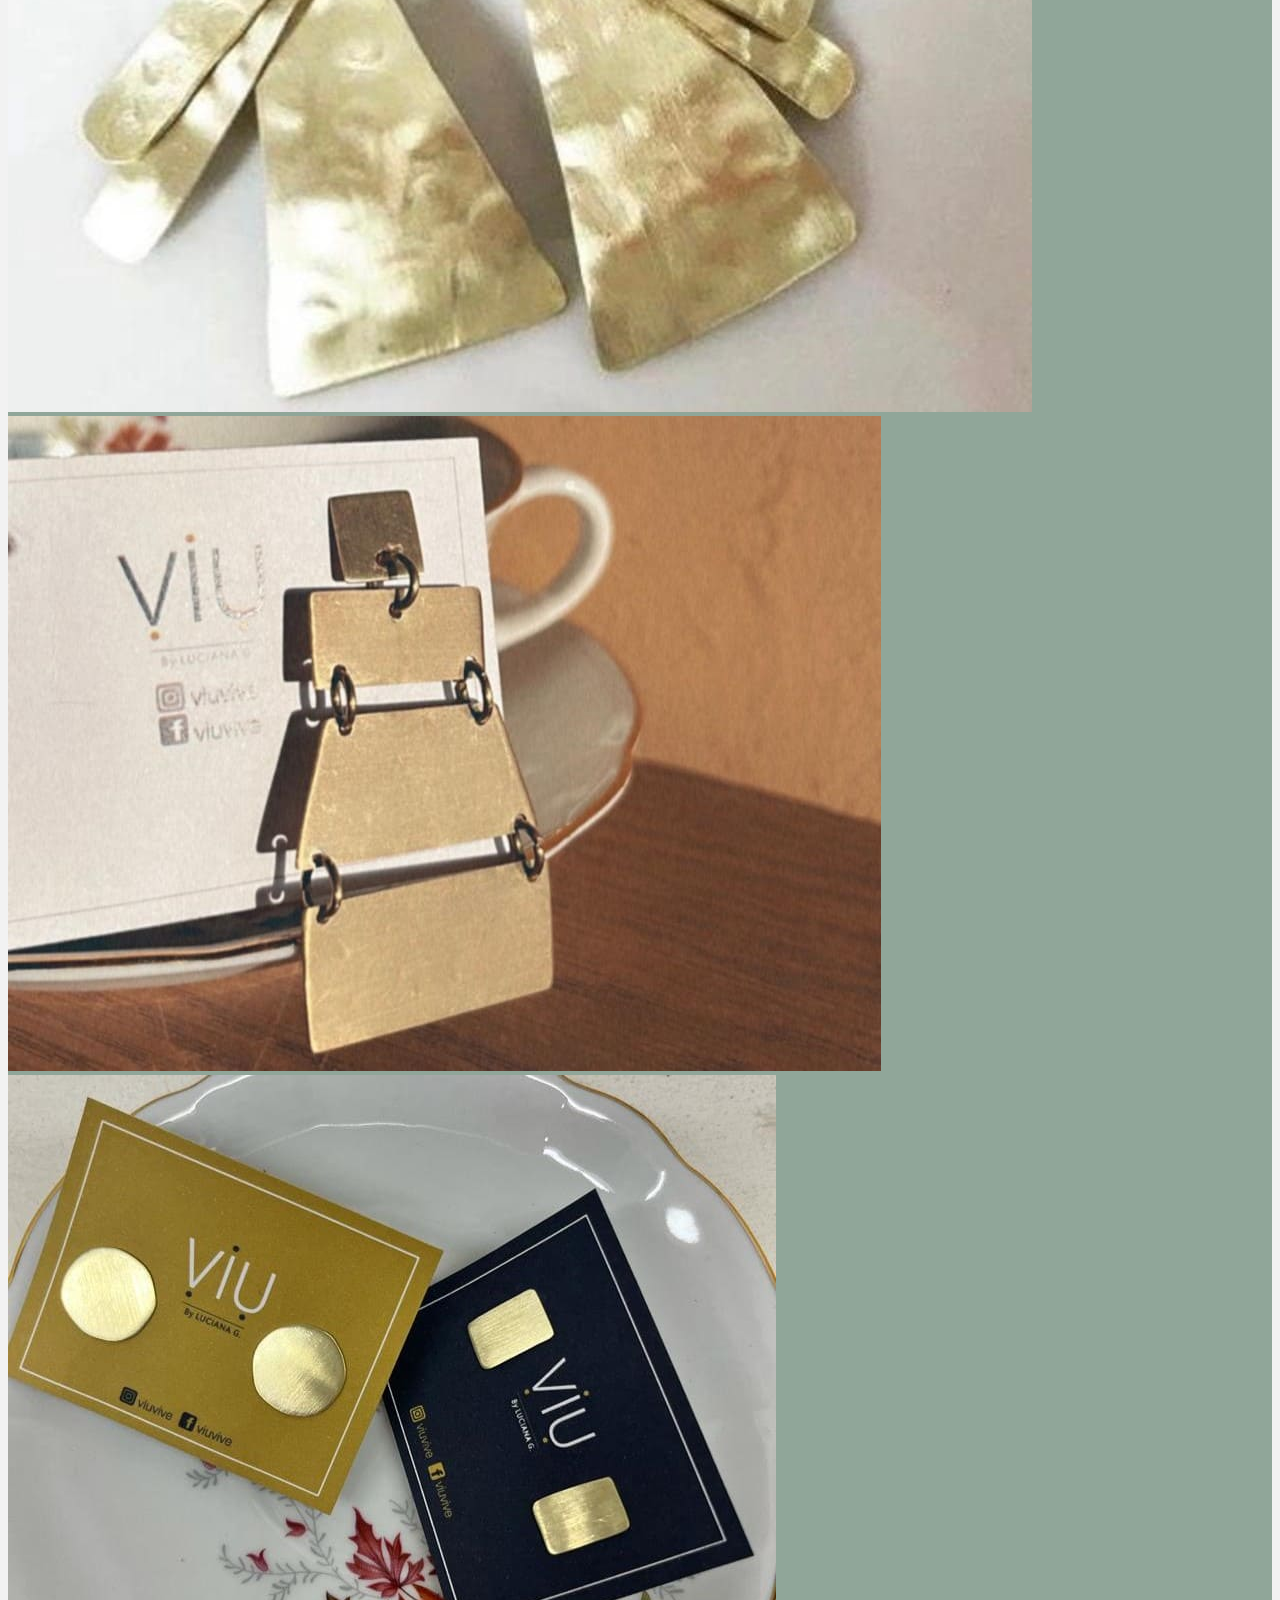
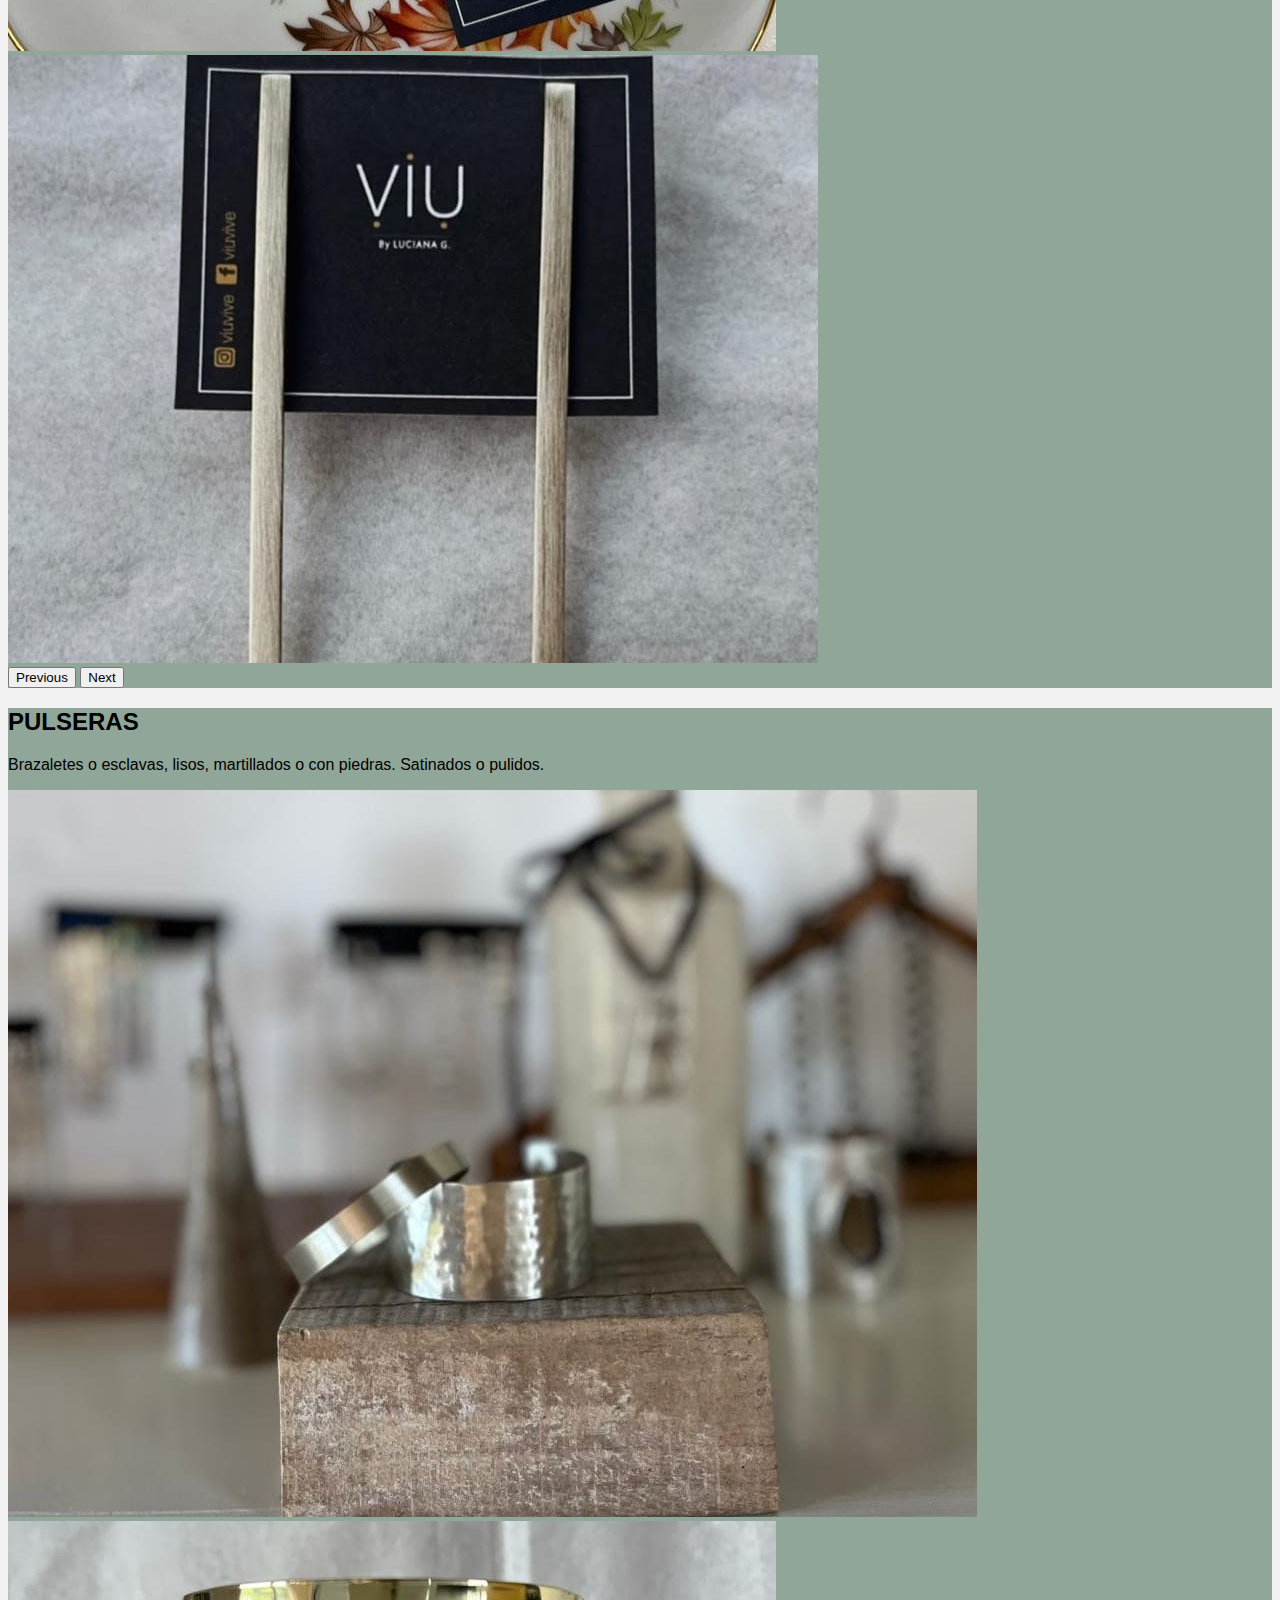
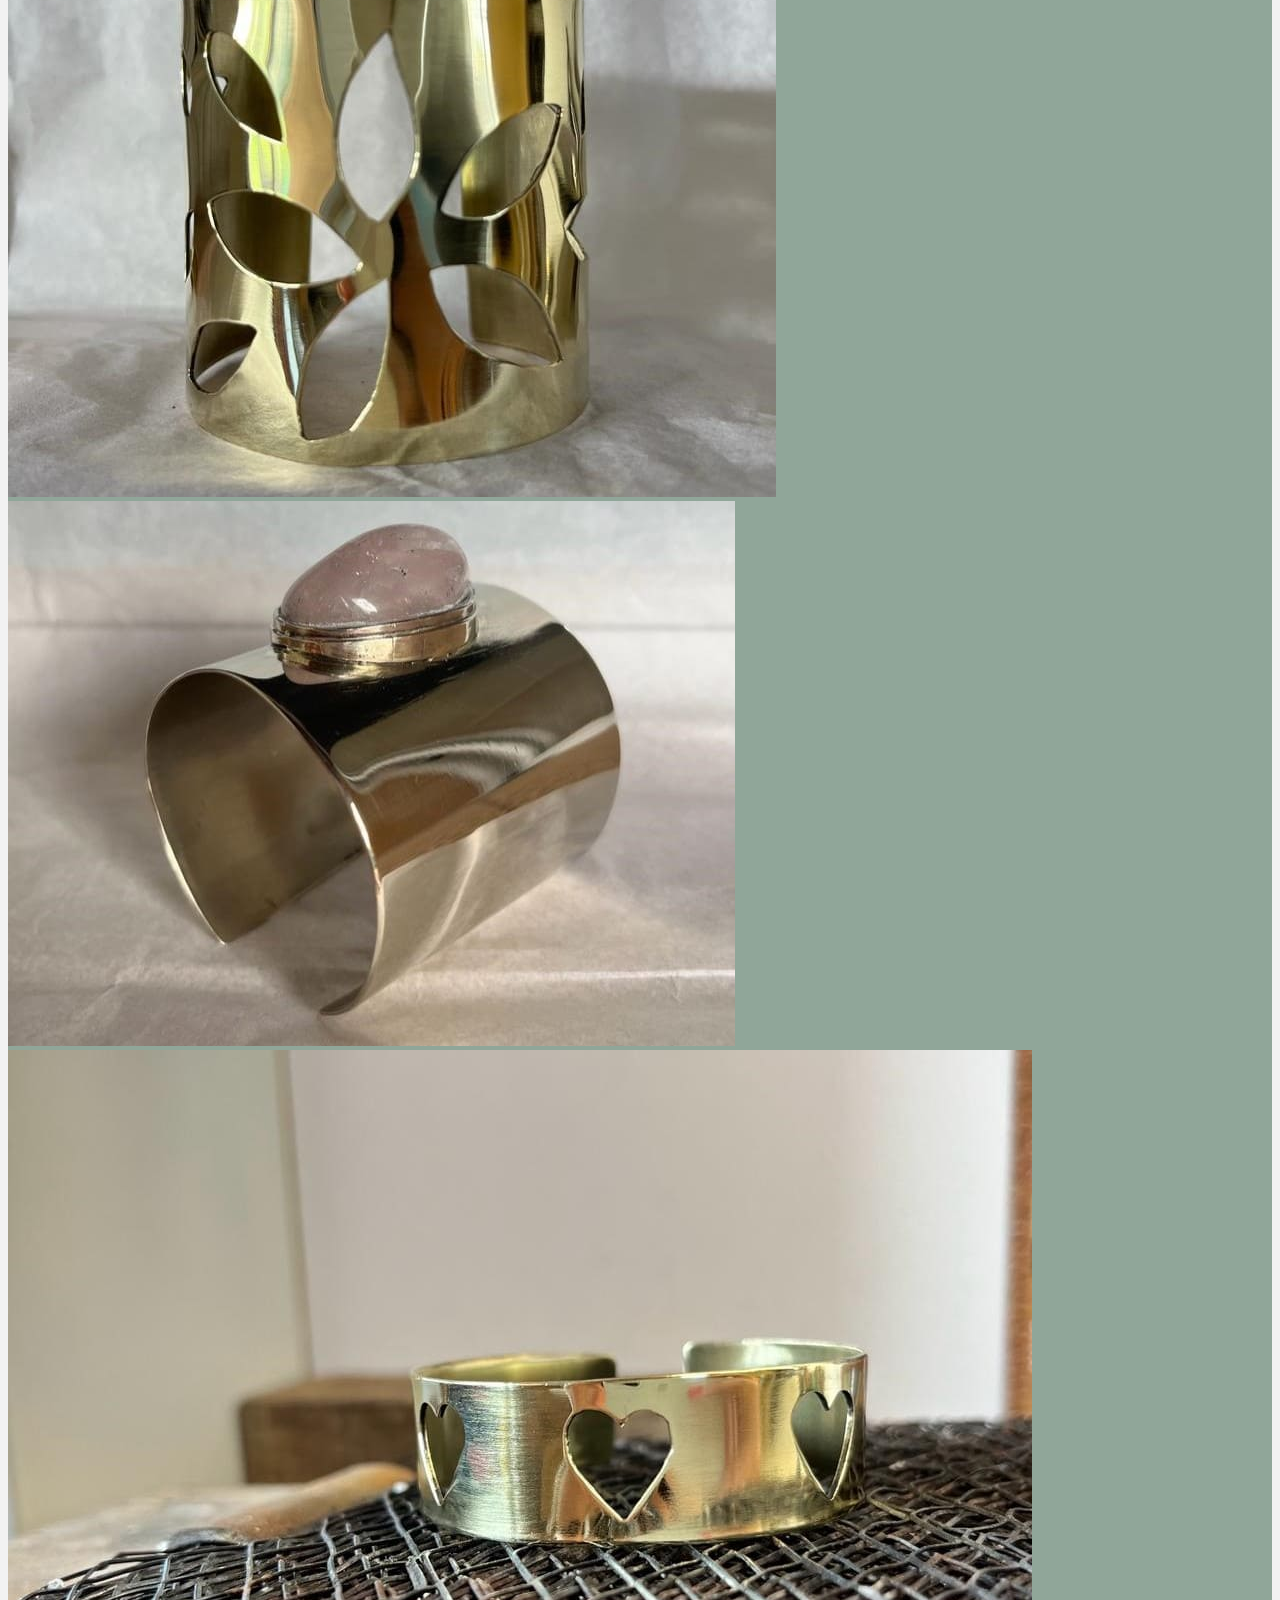
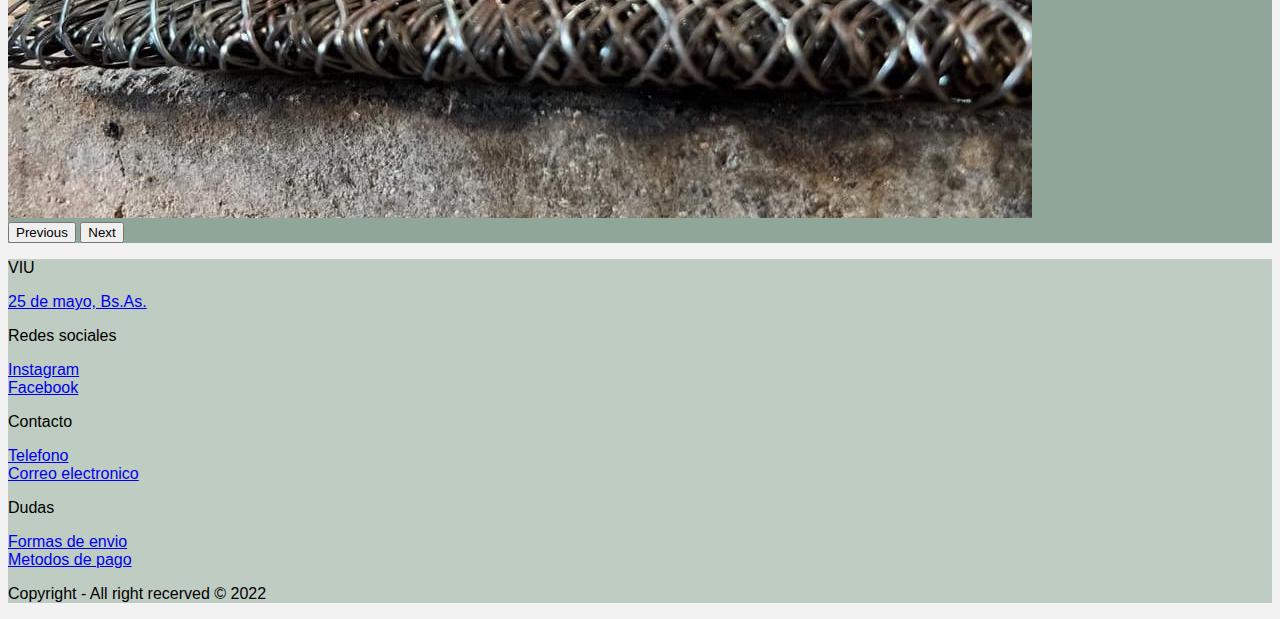
<file: pages/productos.html>
<!DOCTYPE html>
<html lang="en">
  <head>
    <meta charset="UTF-8">
    <meta http-equiv="X-UA-Compatible" content="IE=edge">
    <meta name="viewport" content="width=device-width, initial-scale=1.0">
    <link rel="shortcut icon" type="image/x-icon" href="../img/Pestaña.png">
    <title>VIU | PRODUCTOS</title>
    <meta name="description" content="Nuestros productos">
    <meta name="keywords" content="joyas anillos collares aros alpaca pulseras brazalates">
    <link href="https://cdn.jsdelivr.net/npm/bootstrap@5.3.0-alpha1/dist/css/bootstrap.min.css" rel="stylesheet" integrity="sha384-GLhlTQ8iRABdZLl6O3oVMWSktQOp6b7In1Zl3/Jr59b6EGGoI1aFkw7cmDA6j6gD" crossorigin="anonymous">
    <link rel="preconnect" href="https://fonts.googleapis.com">
    <link rel="preconnect" href="https://fonts.gstatic.com" crossorigin>
    <link href="https://fonts.googleapis.com/css2?family=Poppins:wght@100;300&display=swap" rel="stylesheet"> 
    <link rel="stylesheet" href="../sass/main.css">
    <link rel="stylesheet" href="https://cdnjs.cloudflare.com/ajax/libs/animate.css/4.1.1/animate.min.css"/>
</head>
<body class="fondo">


  <nav class="navbar navbar-expand-lg nav p-3">
    <div class="container-fluid">
      <div>
        <a class="navbar-brand" href="../index.html">
          <img src="../img/logoVIU.png" class="logoNav" alt="Logo">
        </a>
      </div>
      <button class="navbar-toggler" type="button" data-bs-toggle="collapse" data-bs-target="#navbarNavAltMarkup" aria-controls="navbarNavAltMarkup" aria-expanded="false" aria-label="Toggle navigation">
        <span class="navbar-toggler-icon"></span>
      </button>
      <div class="collapse navbar-collapse" id="navbarNavAltMarkup">
        <div class="navbar-nav">
          <a class="nav-link" href="../pages/productos.html">PRODUCTOS</a>
          <a class="nav-link" href="../pages/nosotros.html">NOSOTROS</a>
          <a class="nav-link" href="../pages/cuidados.html">CUIDADO DE TUS PIEZAS</a>
          <a class="nav-link" href="../pages/contacto.html">CONTACTO</a>
        </div>
      </div>
      <div class="d-flex align-items-center">
      
        <a href="https://www.instagram.com/viuvive/" target="_blank">
          <img src="../img/instagram.png" alt="instagram" class="logos">
        </a>
        
        
        <a href="https://www.facebook.com/viuvive" target="_blank">
          <img src="../img/facebook.png" alt="facebook" class="logos">
        </a>
      </div>
      
    </div>
  </nav>


   <main class="container-fluid fondo">

        <div>
          <h1 class="h1 text-center mb-0 p-3 mt-3 animate__animated animate__fadeInRightBig">NUESTROS PRODUCTOS</h1>
        </div>

   </main>

   <section class="container section my-3 rounded-3 shadow">

        <div class="row p-4">

          <div class="col-md-6 col-sm-12 d-flex align-items-center justify-content-center flex-column">
            <h2 class="h2">ANILLOS</h2>
            <p class="p w-50 text-center">A medida o regulables, lisos o con texturas.</p>
          </div>
          

           <div class="col-md-6 col-sm-12 d-flex justify-content-center">

            <div id="carouselExample" class="carousel slide w-50 h-75">
              <div class="carousel-inner rounded-3">
                <div class="carousel-item active">
                  <img src="../img/anillos.jpg" class="d-block w-100 h-100" alt="...">
                </div>
                <div class="carousel-item">
                  <img src="../img/anillos2.jpg" class="d-block w-100 h-100" alt="...">
                </div>
                <div class="carousel-item">
                  <img src="../img/anillos3.jpg" class="d-block w-100 h-100" alt="...">
                </div>
                <div class="carousel-item">
                  <img src="../img/anillos4.jpg" class="d-block w-100 h-100" alt="...">
                </div>
              </div>

            <button class="carousel-control-prev" type="button" data-bs-target="#carouselExample" data-bs-slide="prev">
              <span class="carousel-control-prev-icon" aria-hidden="true"></span>
              <span class="visually-hidden">Previous</span>
            </button>
            <button class="carousel-control-next" type="button" data-bs-target="#carouselExample" data-bs-slide="next">
              <span class="carousel-control-next-icon" aria-hidden="true"></span>
              <span class="visually-hidden">Next</span>
            </button>
             </div>
          </div>   

          </div>
        

   </section>

   <section class="container section my-3 rounded-3 shadow">

        <div class="row p-4">

          <div class="col-md-6 col-sm-12 d-flex align-items-center justify-content-center flex-column">
            <h2 class="h2">COLLARES</h2>
            <p class="p w-50 text-center">Colgantes o gargantillas, con cadena o diferentes tipos de telas o cintas, ajustables.</p>
          </div>

          <div class="col-md-6 col-sm-12 d-flex justify-content-center">

            <div id="carouselExample2" class="carousel slide w-50 h-75">
              <div class="carousel-inner rounded-3">
                <div class="carousel-item active">
                  <img src="../img/collares.jpg" class="d-block w-100 h-100" alt="...">
                </div>
                <div class="carousel-item">
                  <img src="../img/collares2.jpg" class="d-block w-100 h-100" alt="...">
                </div>
                <div class="carousel-item">
                  <img src="../img/collares3.jpg" class="d-block w-100 h-100" alt="...">
                </div>
                <div class="carousel-item">
                  <img src="../img/collares4.jpg" class="d-block w-100 h-100" alt="...">
                </div>
              </div>

            <button class="carousel-control-prev" type="button" data-bs-target="#carouselExample2" data-bs-slide="prev">
              <span class="carousel-control-prev-icon" aria-hidden="true"></span>
              <span class="visually-hidden">Previous</span>
            </button>
            <button class="carousel-control-next" type="button" data-bs-target="#carouselExample2" data-bs-slide="next">
              <span class="carousel-control-next-icon" aria-hidden="true"></span>
              <span class="visually-hidden">Next</span>
            </button>
             </div>
          </div>   

        </div> 
          

     </section>

    <section class="container section my-3 rounded-3 shadow">

        <div class="row p-4">

          <div class="col-md-6 col-sm-12 d-flex align-items-center justify-content-center flex-column">
            <h2 class="h2">AROS</h2>
            <p class="p w-50 text-center">Diferentes medidas, colgantes o fijos, texturados o lisos.</p>
          </div>

          <div class="col-md-6 col-sm-12 d-flex justify-content-center">

            <div id="carouselExample3" class="carousel slide w-50 h-75">
              <div class="carousel-inner rounded-3">
                <div class="carousel-item active">
                  <img src="../img/aros.jpg" class="d-block w-100 h-100" alt="...">
                </div>
                <div class="carousel-item">
                  <img src="../img/aros2.jpg" class="d-block w-100 h-100" alt="...">
                </div>
                <div class="carousel-item">
                  <img src="../img/aros3.jpg" class="d-block w-100 h-100" alt="...">
                </div>
                <div class="carousel-item">
                  <img src="../img/aros4.jpg" class="d-block w-100 h-100" alt="...">
                </div>
              </div>

            <button class="carousel-control-prev" type="button" data-bs-target="#carouselExample3" data-bs-slide="prev">
              <span class="carousel-control-prev-icon" aria-hidden="true"></span>
              <span class="visually-hidden">Previous</span>
            </button>
            <button class="carousel-control-next" type="button" data-bs-target="#carouselExample3" data-bs-slide="next">
              <span class="carousel-control-next-icon" aria-hidden="true"></span>
              <span class="visually-hidden">Next</span>
            </button>
             </div>
          </div>   

        </div> 
          

   </section>


   <section class="container section my-3 rounded-3 shadow">

        <div class="row p-4">

          <div class="col-md-6 col-sm-12 d-flex align-items-center justify-content-center flex-column">
            <h2 class="h2">PULSERAS</h2>
            <p class="p w-50 text-center">Brazaletes o esclavas, lisos, martillados o con piedras. Satinados o pulidos.</p>
          </div>

          <div class="col-md-6 col-sm-12 d-flex justify-content-center">

            <div id="carouselExample4" class="carousel slide w-50 h-75">
              <div class="carousel-inner rounded-3">
                <div class="carousel-item active">
                  <img src="../img/Brazalete.jpg" class="d-block w-100 h-100" alt="...">
                </div>
                <div class="carousel-item">
                  <img src="../img/brazalete 3.jpg" class="d-block w-100 h-100" alt="...">
                </div>
                <div class="carousel-item">
                  <img src="../img/brazalete 2.jpg" class="d-block w-100 h-100" alt="...">
                </div>
                <div class="carousel-item">
                  <img src="../img/brazalete 4.jpg" class="d-block w-100 h-100" alt="...">
                </div>
              </div>

            <button class="carousel-control-prev" type="button" data-bs-target="#carouselExample4" data-bs-slide="prev">
              <span class="carousel-control-prev-icon" aria-hidden="true"></span>
              <span class="visually-hidden">Previous</span>
            </button>
            <button class="carousel-control-next" type="button" data-bs-target="#carouselExample4" data-bs-slide="next">
              <span class="carousel-control-next-icon" aria-hidden="true"></span>
              <span class="visually-hidden">Next</span>
            </button>
             </div>
          </div>   

        </div> 
          

     </section>

     <footer class="footer">

      <div class="container-fluid">

        <div class="row p-5 pb-2">
          
          <div class="col-xs-12 col-md-6 col-lg-3">
            <p class="h3">VIU</p>   
            <div class="mb-2">
              <a class="text-secondary text-decoration-none" href="#">25 de mayo, Bs.As.</a>
            </div>    
          </div>


          <div class="col-xs-12 col-md-6 col-lg-3">
            <p class="h5 mb-3">Redes sociales</p>

              <div class="mb-2">
                <a class="text-secondary text-decoration-none" href="https://www.instagram.com/viuvive/" target="_blank">Instagram</a>
             </div>

              <div class="mb-2">
                <a class="text-secondary text-decoration-none" href="https://www.facebook.com/viuvive" target="_blank">Facebook</a>
              </div>       
          </div>
        
      
          <div class="col-xs-12 col-md-6 col-lg-3">
            <p class="h5 mb-3">Contacto</p>
            
              <div class="mb-2">
                  <a class="text-secondary text-decoration-none" href="#">Telefono</a>
              </div>
              
              <div class="mb-2">
                <a class="text-secondary text-decoration-none" href="#">Correo electronico</a>
              </div>

          </div>
      
          <div class="col-xs-12 col-md-6 col-lg-3">
            <p class="h5">Dudas</p>  

            <div class="mb-2">
              <a class="text-secondary text-decoration-none" href="../pages/contacto.html">Formas de envio</a>
            </div>

            <div class="mb-2">
              <a class="text-secondary text-decoration-none" href="../pages/contacto.html">Metodos de pago</a>
            </div>

          </div>

          <div class="col-xs-12 pt-4">
              <p class="text-center">Copyright - All right recerved © 2022 </p>
          </div>

        </div>  
      
      </div>

    </footer>
     
<script src="https://cdn.jsdelivr.net/npm/bootstrap@5.3.0-alpha1/dist/js/bootstrap.bundle.min.js" integrity="sha384-w76AqPfDkMBDXo30jS1Sgez6pr3x5MlQ1ZAGC+nuZB+EYdgRZgiwxhTBTkF7CXvN" crossorigin="anonymous"></script>    
</body>
</html>
</file>
<file: sass/main.css>
/*vars*/
body {
  font-family: "Lato", sans-serif;
  background-color: #F2F2F2;
}
body .nav {
  background-color: #BFCCC2;
  position: sticky;
  top: 0;
  z-index: 1;
}
body .logoNav {
  width: 80px;
  height: 65px;
}
body .logos {
  width: 40px;
  height: 40px;
  margin-left: 20px;
  margin-right: 20px;
}
body .logos:hover {
  transform: scale(1.2, 1.2);
}
body .main {
  background-image: url(../img/magnolias.jpg);
  background-size: 35%;
  background-repeat: no-repeat;
  background-position: top;
}
body .main div h1 {
  font-family: "Lato", sans-serif;
  font-weight: 400;
  width: 80%;
}

.footer {
  position: absolut;
  bottom: 0;
  width: 100%;
  background-color: #BFCCC2;
}

.section {
  background-color: #90A699;
}

.btn-custom {
  font-size: 1.2rem;
}

.btn-custom:hover {
  background-color: #4c6155;
  color: white;
}

.fondo {
  background-color: #F2F2F2;
}

@media (max-width: 870px) {
  .main div h1 {
    font-size: 1.5rem;
    display: flex;
    justify-content: center;
  }
  .main div img {
    padding: 0px;
  }
}/*# sourceMappingURL=main.css.map */
</file>
